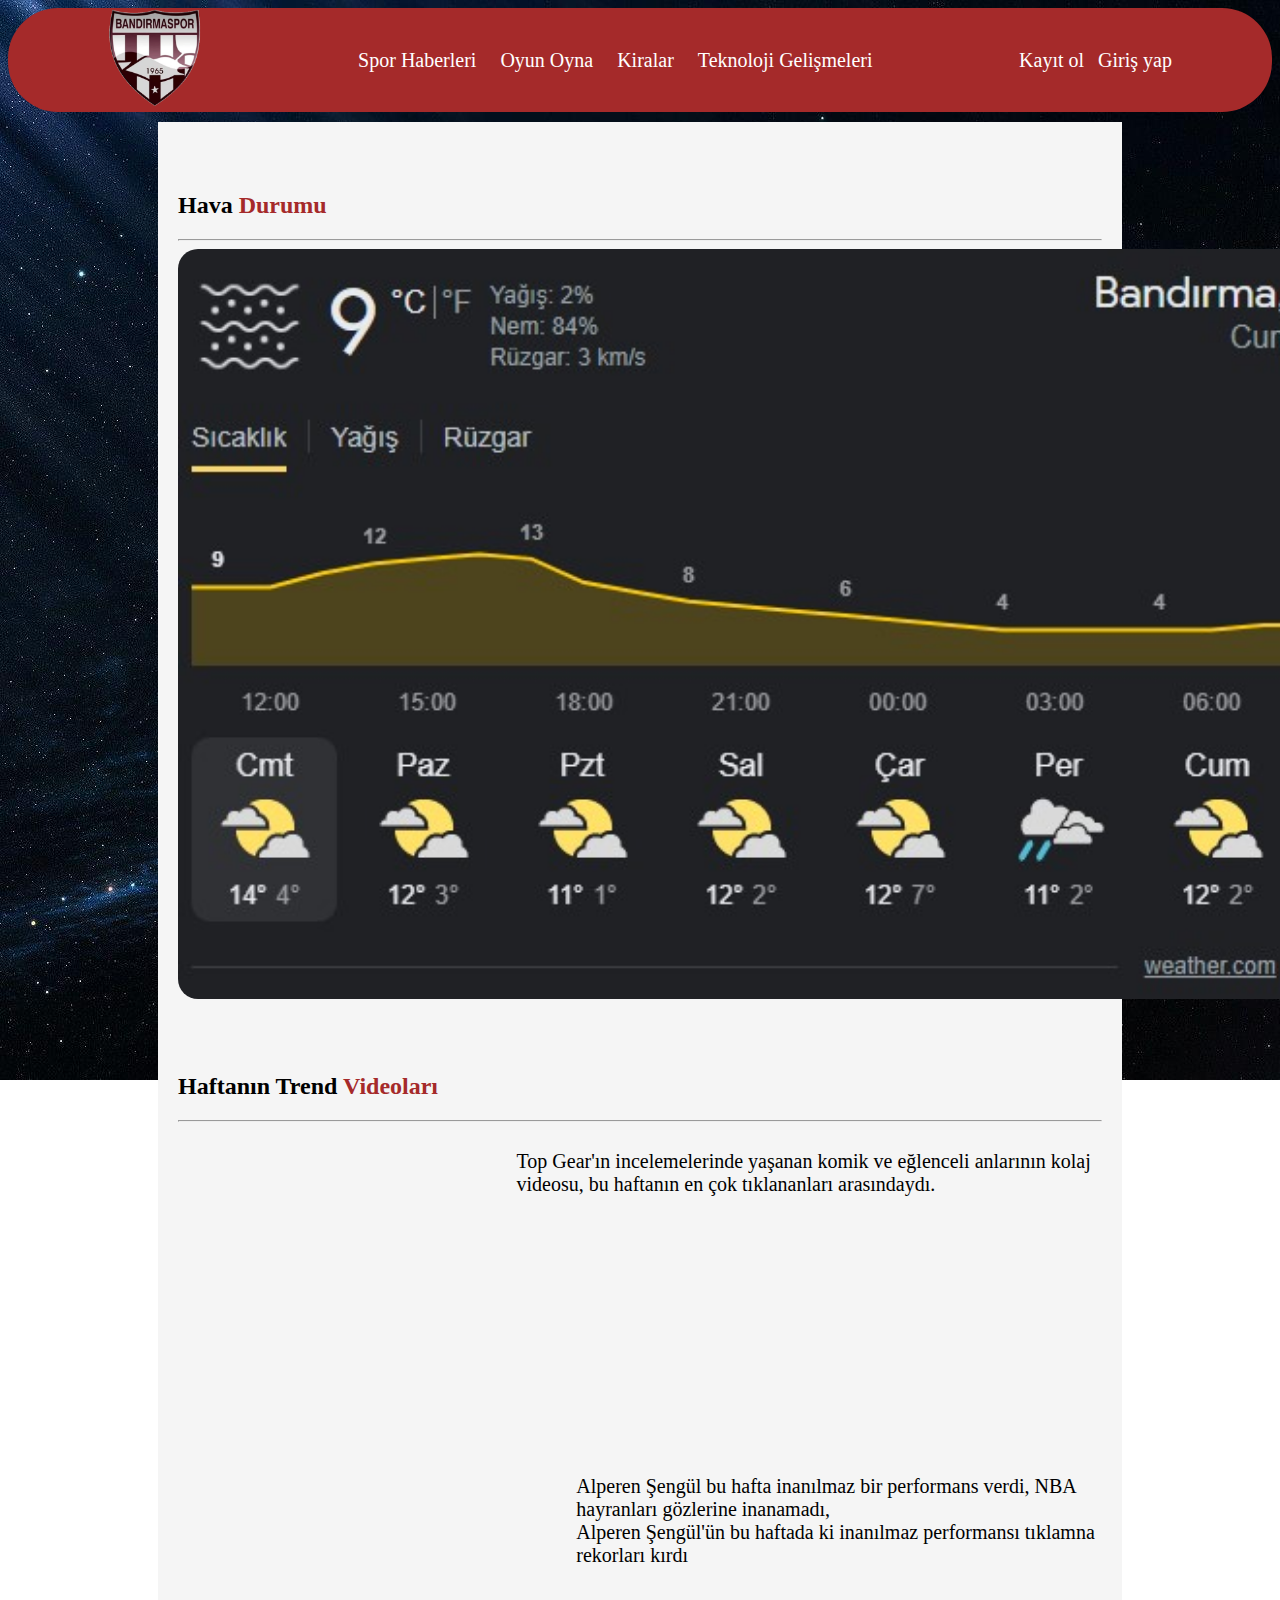
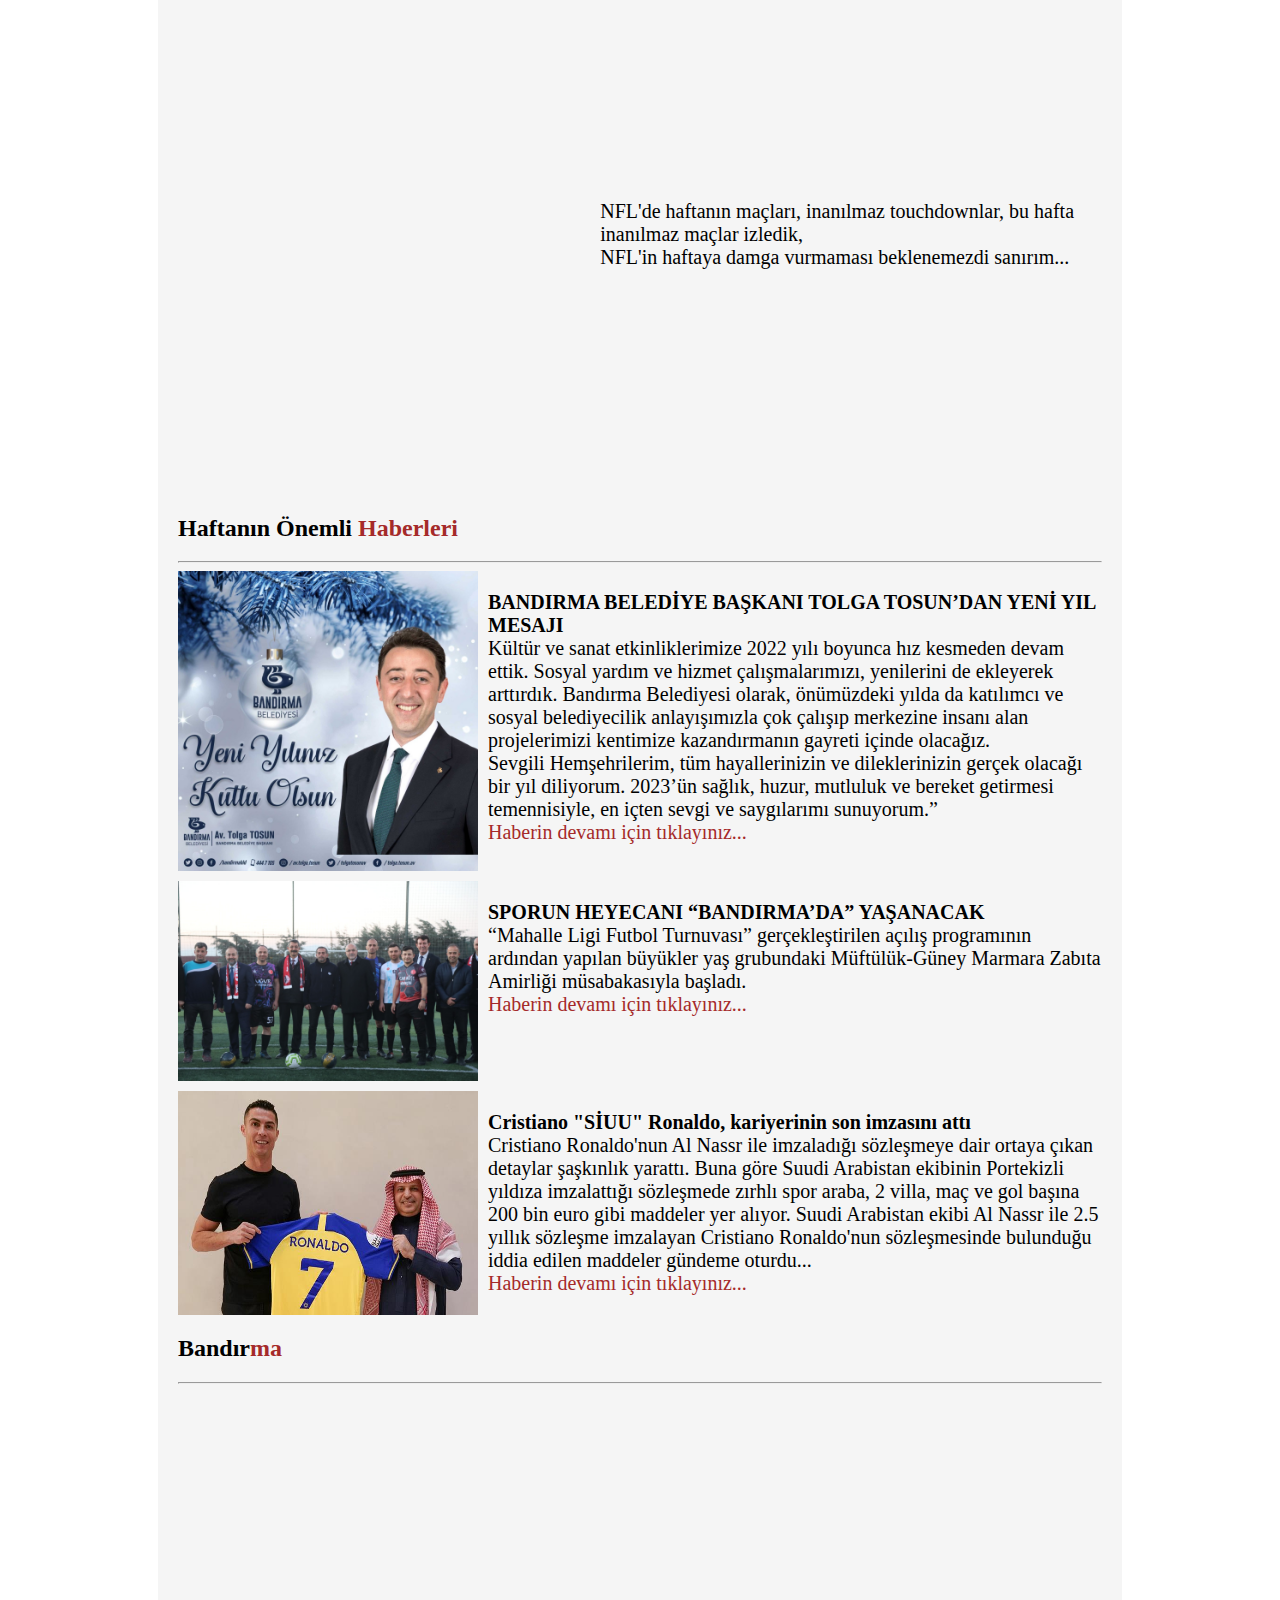
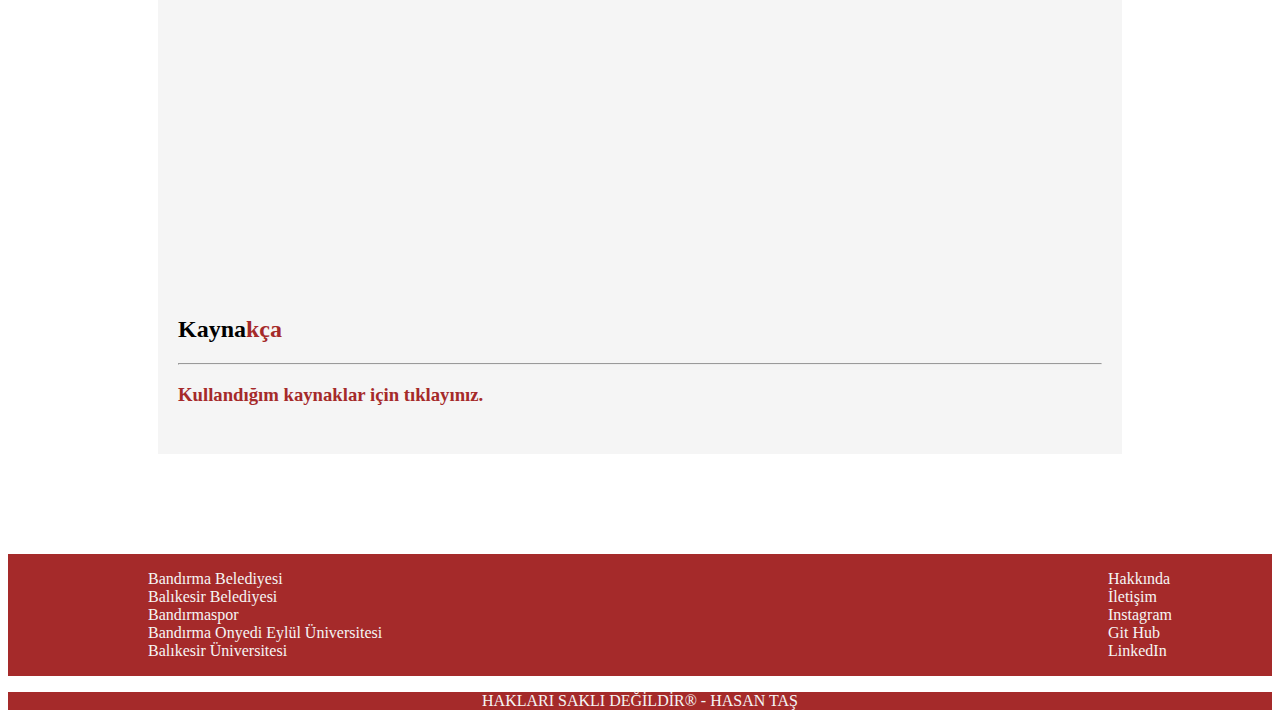
<file: Html/index.html>
<!DOCTYPE html>
<html lang="tr">
<head>
    <meta charset="UTF-8">
    <meta http-equiv="X-UA-Compatible" content="IE=edge">
    <meta name="viewport" content="width=device-width, initial-scale=1.0">
    <title>Ana Sayfa</title>
    <link rel="stylesheet" href="../Css/stil.css">
</head>
<body>
    <div class="ust_kisim">
        <div class="ust_sol">
            <a href="../Html/index.html">
                <img src="../Resimler/logo.png" alt="#">
            </a>
        </div>
        
        <div class="ust_orta">
        <a href="spor.html">Spor Haberleri</a>
        <a href="xox.html">Oyun Oyna</a>
        <a href="kirafiyat.html">Kiralar</a>
        <a href="teknoloji.html">Teknoloji Gelişmeleri</a>
        </div>
        
        <div class="ust_sag">
        <a href="kayit.html">Kayıt ol</a>
        <a href="giris.html">Giriş yap</a>
        </div>  
    </div>

    <div class="ana_sayfa">
        
        <div class="hava_durumu">
            <h2>Hava<span> Durumu</span></h2> <hr>
            <a href="https://weather.com">
             <img src="../Resimler/havadurumu.jpg" alt="Hava Durumu">
            </a> 
        </div>

        <div class="video">
            <h2>Haftanın Trend<span> Videoları</span></h2> <hr>
            <div class="kutu">
                <iframe width="560" height="315" src="https://www.youtube.com/embed/6yjNQ_9NL90" title="YouTube video player" frameborder="0" allow="accelerometer; autoplay; clipboard-write; encrypted-media; gyroscope; picture-in-picture" allowfullscreen></iframe>
                <p>
                    Top Gear'ın incelemelerinde yaşanan komik ve eğlenceli anlarının kolaj videosu,
                    bu haftanın en çok tıklananları arasındaydı.
                </p> 
            </div>

            <div class="kutu">
                <iframe width="560" height="315" src="https://www.youtube.com/embed/0dLWphH8w10" title="YouTube video player" frameborder="0" allow="accelerometer; autoplay; clipboard-write; encrypted-media; gyroscope; picture-in-picture" allowfullscreen></iframe>
                <p>
                    Alperen Şengül bu hafta inanılmaz bir performans verdi, 
                    NBA hayranları gözlerine inanamadı, <br>
                    Alperen Şengül'ün bu haftada ki inanılmaz performansı tıklamna rekorları kırdı
                </p>
            </div>

            <div class="kutu">
                <iframe width="560" height="315" src="https://www.youtube.com/embed/hIrAsMmlQzg" title="YouTube video player" frameborder="0" allow="accelerometer; autoplay; clipboard-write; encrypted-media; gyroscope; picture-in-picture" allowfullscreen></iframe>
                <p>
                    NFL'de haftanın maçları, 
                    inanılmaz touchdownlar, 
                    bu hafta inanılmaz maçlar izledik, <br>
                    NFL'in haftaya damga vurmaması beklenemezdi sanırım...
                </p>
            </div>
            
        </div>

        <div class="gundem">
            <h2>Haftanın Önemli<span> Haberleri</span></h2> <hr>
            <div class="kutu">
                <img src="../Resimler/tolgatosun.jpg" alt="Başkan">
                <p>
                    <b>BANDIRMA BELEDİYE BAŞKANI TOLGA TOSUN’DAN YENİ YIL MESAJI</b> <br/>
                    Kültür ve sanat etkinliklerimize 2022 yılı boyunca hız kesmeden devam ettik. 
                    Sosyal yardım ve hizmet çalışmalarımızı, yenilerini de ekleyerek arttırdık. 
                    Bandırma Belediyesi olarak, önümüzdeki yılda da katılımcı ve sosyal belediyecilik anlayışımızla çok çalışıp merkezine insanı alan projelerimizi kentimize kazandırmanın gayreti içinde olacağız. <br/>
                    Sevgili Hemşehrilerim, tüm hayallerinizin ve dileklerinizin gerçek olacağı bir yıl diliyorum. 2023’ün sağlık, huzur, mutluluk ve bereket getirmesi temennisiyle, en içten sevgi ve saygılarımı sunuyorum.” <br>
                    <a href="https://www.bandirma.bel.tr/haber/bandirma-belediye-baskani-tolga-tosundan-yeni-yil-mesaji">Haberin devamı için tıklayınız...</a>
                </p>
            </div>

            <div class="kutu">
                <img src="../Resimler/sporhaberi.jpg" alt="Başkan">
                <p>
                    <b>SPORUN HEYECANI “BANDIRMA’DA” YAŞANACAK</b> <br/>
                    “Mahalle Ligi Futbol Turnuvası” gerçekleştirilen açılış programının ardından yapılan büyükler yaş grubundaki Müftülük-Güney Marmara Zabıta Amirliği müsabakasıyla başladı. <br/>
                    <a href="https://www.bandirma.bel.tr/haber/sporun-heyecani-bandirmada-yasanacak">Haberin devamı için tıklayınız...</a>
                </p>
            </div>

            <div class="kutu">
                <img src="../Resimler/ronaldo.jpg" alt="ronaldo">
                <p>
                    <b>Cristiano<abbr title="SSSİİİİİİİİİİİİUUUUUUUUUUUUUUUUUUUUUUUUUUUUUUUUUUĞĞĞĞĞĞ"> "SİUU" </abbr>Ronaldo, kariyerinin son imzasını attı</b> <br>
                    Cristiano Ronaldo'nun Al Nassr ile imzaladığı sözleşmeye dair ortaya çıkan detaylar şaşkınlık yarattı. 
                    Buna göre Suudi Arabistan ekibinin Portekizli yıldıza imzalattığı sözleşmede zırhlı spor araba, 2 villa, maç ve gol başına 200 bin euro gibi maddeler yer alıyor.
                    Suudi Arabistan ekibi Al Nassr ile 2.5 yıllık sözleşme imzalayan Cristiano Ronaldo'nun sözleşmesinde bulunduğu iddia edilen maddeler gündeme oturdu... <br>
                    <a href="https://www.sondakika.com/spor/haber-cristiano-ronaldo-nun-al-nassr-ile-15530337/">Haberin devamı için tıklayınız...</a>
                </p>
            </div>
        </div>

        <div class="bandirma">
            <h2>Bandır<span>ma</span></h2> <hr>
            <iframe src="https://www.google.com/maps/embed?pb=!1m18!1m12!1m3!1d48658.48397171987!2d27.966231899999997!3d40.33890194999999!2m3!1f0!2f0!3f0!3m2!1i1024!2i768!4f13.1!3m3!1m2!1s0x14b5d377a8bfb0f1%3A0xbd33d2bd7058850e!2zQmFuZMSxcm1hLCBCYWzEsWtlc2ly!5e0!3m2!1str!2str!4v1672488319625!5m2!1str!2str" width="100%" height="500" style="border:0;" allowfullscreen="" loading="lazy" referrerpolicy="no-referrer-when-downgrade"></iframe>

        </div>

        <div class="kaynak">
            <h2>Kayna<span>kça</span></h2> <hr>
            <p>
                <h3><a href="kaynakca.html">Kullandığım kaynaklar için tıklayınız.</a></h3> 
            </p>
        </div>
        
    </div>

    <div class="alt_kisim">
        <div class="alt_sol">
            <ul>
                <li><a href="https://www.bandirma.bel.tr">Bandırma Belediyesi</a></li>
                <li><a href="https://www.balikesir.bel.tr">Balıkesir Belediyesi</a></li>
                <li><a href="https://bandirmaspor.com.tr">Bandırmaspor</a></li>
                <li><a href="https://www.bandirma.edu.tr">Bandırma Onyedi Eylül Üniversitesi</a></li>
                <li><a href="https://www.balikesir.edu.tr">Balıkesir Üniversitesi</a></li>
            </ul>
        </div>

        <div class="alt_sag">
            <ul>
                <li><a href="hakkinda.html">Hakkında</a></li>
                <li><a href="iletisim.html">İletişim</a></li>
                <li><a href="https://www.instagram.com/hasannntasss/?hl=tr">Instagram</a></li>
                <li><a href="https://github.com/HasanT52">Git Hub</a></li>
                <li><a href="https://www.linkedin.com/in/hasan-taş-712b51216/">LinkedIn</a></li>
            </ul>
        </div>
    </div>

    <div class="enalt_kisim">
        <p>HAKLARI SAKLI DEĞİLDİR®  -  HASAN TAŞ</p>
    </div>
    
</body>
</html>
</file>
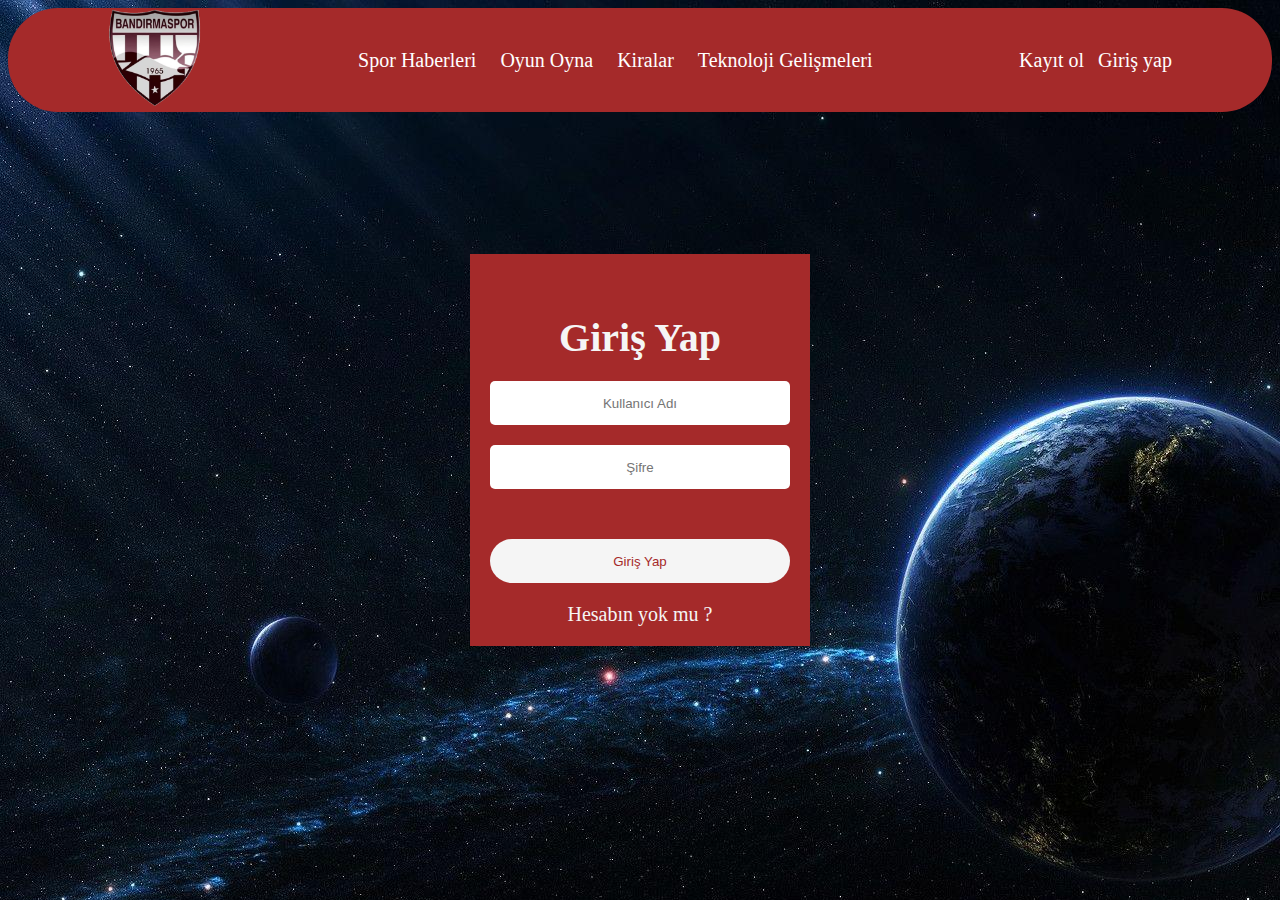
<file: Html/giris.html>
<!DOCTYPE html>
<html lang="tr">
<head>
    <meta charset="UTF-8">
    <meta http-equiv="X-UA-Compatible" content="IE=edge">
    <meta name="viewport" content="width=device-width, initial-scale=1.0">
    <title>Giriş Yap</title>
    <link rel="stylesheet" href="../Css/stil.css">
</head>
<body>
    <div class="ust_kisim">
        <div class="ust_sol">
            <a href="../Html/index.html">
                <img src="../Resimler/logo.png" alt="#">
            </a>
        </div>
        
        <div class="ust_orta">
        <a href="spor.html">Spor Haberleri</a>
        <a href="xox.html">Oyun Oyna</a>
        <a href="kirafiyat.html">Kiralar</a>
        <a href="teknoloji.html">Teknoloji Gelişmeleri</a>
        </div>
        
        <div class="ust_sag">
        <a href="kayit.html">Kayıt ol</a>
        <a href="giris.html">Giriş yap</a>
        </div>  
    </div>

    <div class="kayit_ekran">
        <form action="index.html">
            <h1>Giriş Yap</h1>
            <input type="text" placeholder="Kullanıcı Adı" class="txt">
            <input type="password" placeholder="Şifre" class="txt">
            <input type="submit" value="Giriş Yap" class="girisyapbtn">
            <a href="kayit.html">Hesabın yok mu ?</a>
        </form>
    </div>
</body>
</html>
</file>
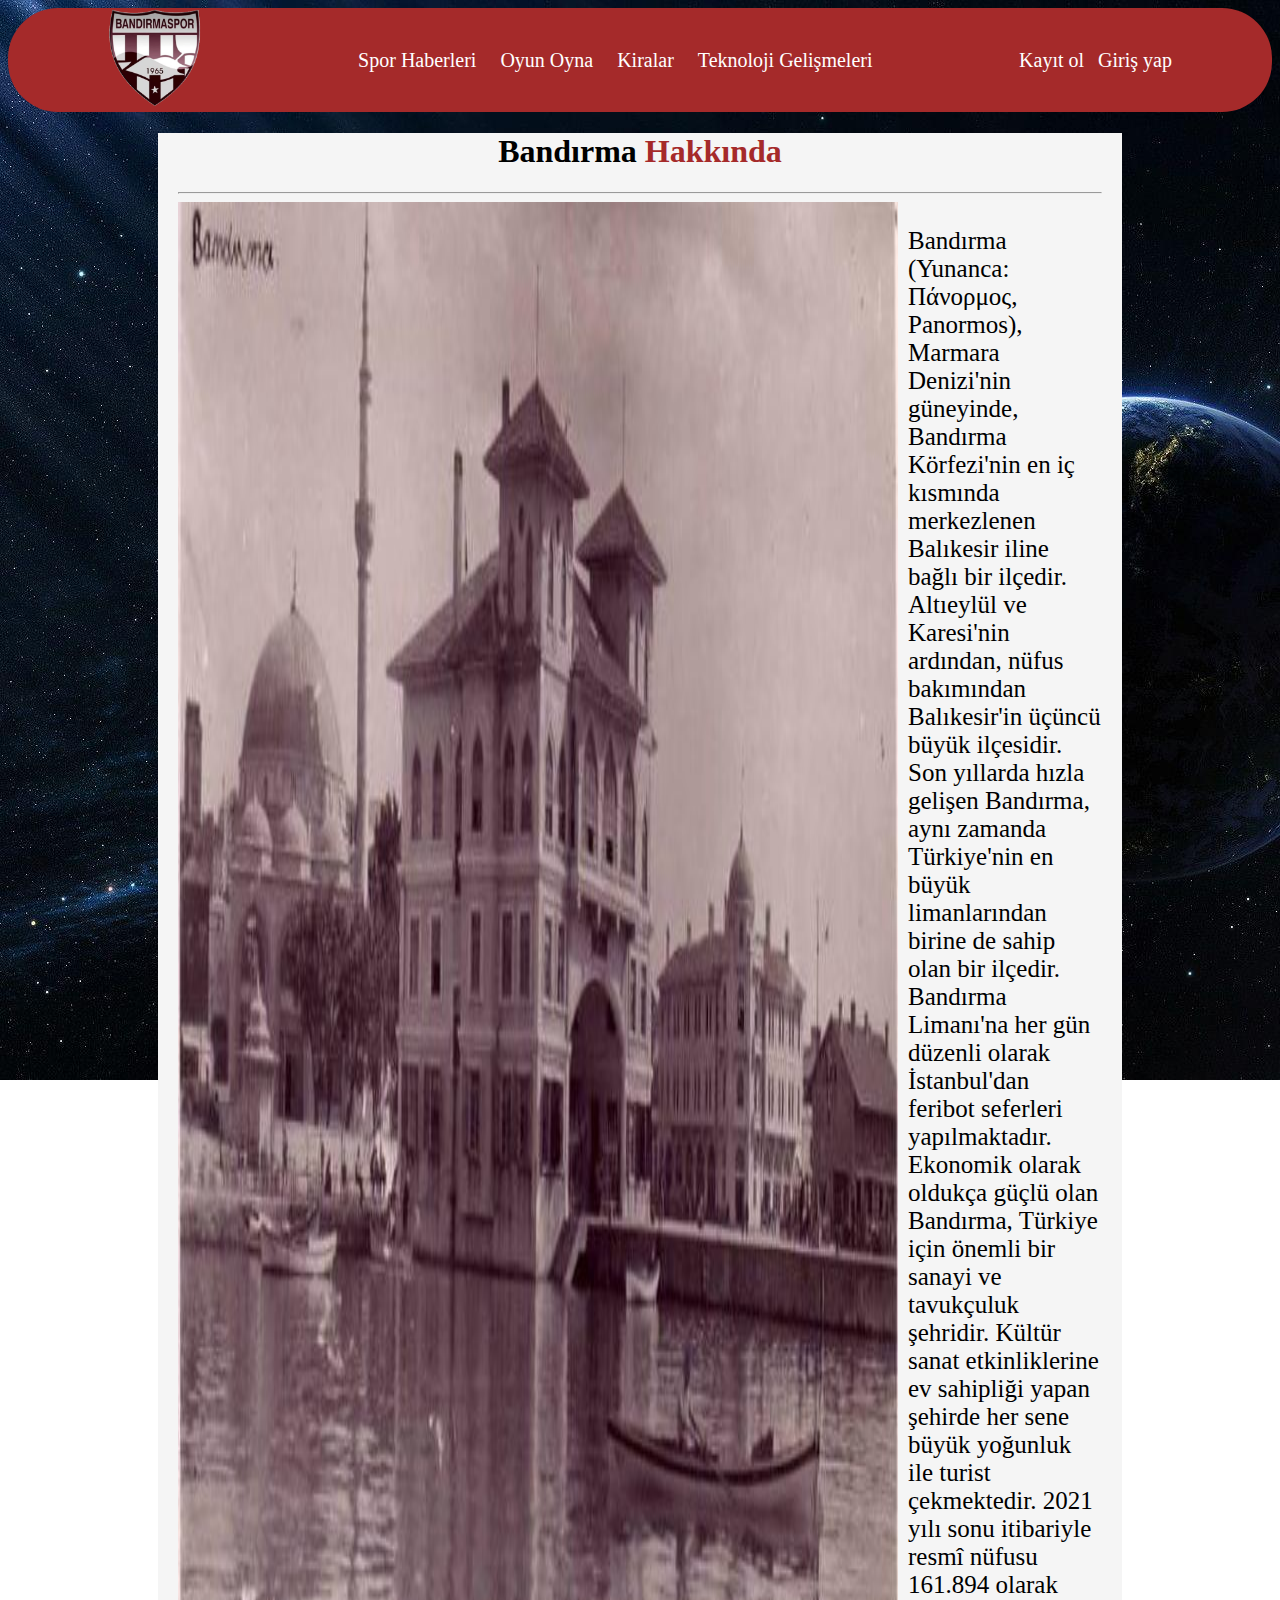
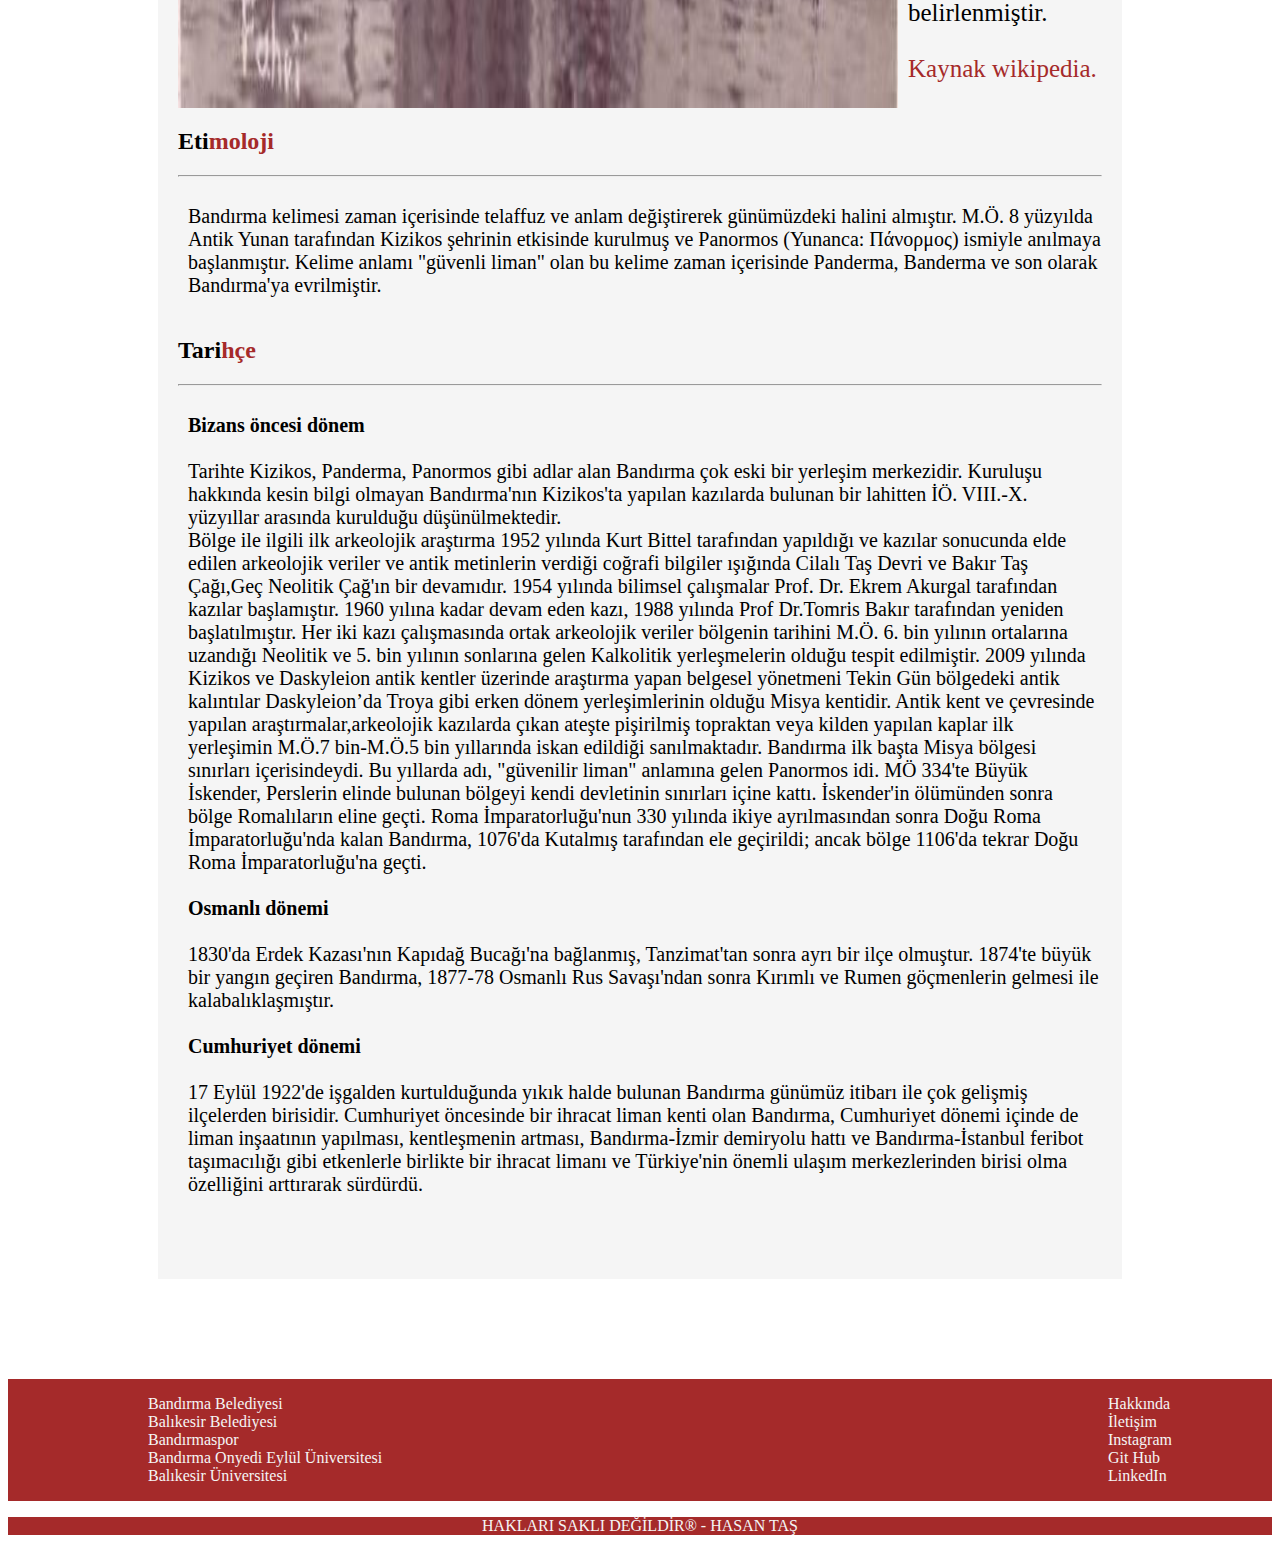
<file: Html/hakkinda.html>
<!DOCTYPE html>
<html lang="tr">
<head>
    <meta charset="UTF-8">
    <meta http-equiv="X-UA-Compatible" content="IE=edge">
    <meta name="viewport" content="width=device-width, initial-scale=1.0">
    <title>Bandırma Hakkında</title>
    <link rel="stylesheet" href="../Css/stil.css">
</head>
<body>
    <div class="ust_kisim">
        <div class="ust_sol">
            <a href="../Html/index.html">
                <img src="../Resimler/logo.png" alt="#">
            </a>
        </div>
        
        <div class="ust_orta">
        <a href="spor.html">Spor Haberleri</a>
        <a href="xox.html">Oyun Oyna</a>
        <a href="kirafiyat.html">Kiralar</a>
        <a href="teknoloji.html">Teknoloji Gelişmeleri</a>
        </div>
        
        <div class="ust_sag">
        <a href="kayit.html">Kayıt ol</a>
        <a href="giris.html">Giriş yap</a>
        </div>  
    </div>

    <div class="ana_sayfa">
        <h1>Bandırma <span>Hakkında</span></h1> <hr>
        <div class="kutu">
            <img src="../Resimler/bandırma.jpg" alt="bandirma">
            <p class="hakkinda">
                Bandırma (Yunanca: Πάνορμος, Panormos), Marmara Denizi'nin güneyinde, 
                Bandırma Körfezi'nin en iç kısmında merkezlenen Balıkesir iline bağlı bir ilçedir. 
                Altıeylül ve Karesi'nin ardından, nüfus bakımından Balıkesir'in üçüncü büyük ilçesidir. 
                Son yıllarda hızla gelişen Bandırma, aynı zamanda Türkiye'nin en büyük limanlarından birine de sahip olan bir ilçedir. 
                Bandırma Limanı'na her gün düzenli olarak İstanbul'dan feribot seferleri yapılmaktadır. 
                Ekonomik olarak oldukça güçlü olan Bandırma, Türkiye için önemli bir sanayi ve tavukçuluk şehridir. 
                Kültür sanat etkinliklerine ev sahipliği yapan şehirde her sene büyük yoğunluk ile turist çekmektedir. 
                2021 yılı sonu itibariyle resmî nüfusu 161.894 olarak belirlenmiştir. <br> 
                <br>
                <a href="https://tr.wikipedia.org/wiki/Bandırma">Kaynak wikipedia.</a>
            </p>
        </div>

        <h2>Eti<span>moloji</span></h2> <hr>
        <div class="kutu">
            <p>
                Bandırma kelimesi zaman içerisinde telaffuz ve anlam değiştirerek günümüzdeki halini almıştır. 
                M.Ö. 8 yüzyılda Antik Yunan tarafından Kizikos şehrinin etkisinde kurulmuş ve Panormos (Yunanca: Πάνορμος) ismiyle anılmaya başlanmıştır. 
                Kelime anlamı "güvenli liman" olan bu kelime zaman içerisinde Panderma, Banderma ve son olarak Bandırma'ya evrilmiştir.
            </p>
        </div>

        <h2>Tari<span>hçe</span></h2> <hr>
        <div class="kutu">
            <p>
                <b>Bizans öncesi dönem</b><br>
                <br>
                Tarihte Kizikos, Panderma, Panormos gibi adlar alan Bandırma çok eski bir yerleşim merkezidir. 
                Kuruluşu hakkında kesin bilgi olmayan Bandırma'nın Kizikos'ta yapılan kazılarda bulunan bir lahitten İÖ. VIII.-X. yüzyıllar arasında kurulduğu düşünülmektedir. <br>
                Bölge ile ilgili ilk arkeolojik araştırma 1952 yılında Kurt Bittel tarafından yapıldığı ve kazılar sonucunda elde edilen arkeolojik veriler ve antik metinlerin verdiği coğrafi bilgiler ışığında Cilalı Taş Devri ve Bakır Taş Çağı,Geç Neolitik Çağ'ın bir devamıdır.
                1954 yılında bilimsel çalışmalar Prof. Dr. Ekrem Akurgal tarafından kazılar başlamıştır.
                1960 yılına kadar devam eden kazı, 1988 yılında Prof Dr.Tomris Bakır tarafından yeniden başlatılmıştır. 
                Her iki kazı çalışmasında ortak arkeolojik veriler bölgenin tarihini M.Ö. 6. bin yılının ortalarına uzandığı Neolitik ve 5. bin yılının sonlarına gelen Kalkolitik yerleşmelerin olduğu tespit edilmiştir. 
                2009 yılında Kizikos ve Daskyleion antik kentler üzerinde araştırma yapan belgesel yönetmeni Tekin Gün bölgedeki antik kalıntılar Daskyleion’da Troya gibi erken dönem yerleşimlerinin olduğu Misya kentidir. 
                Antik kent ve çevresinde yapılan araştırmalar,arkeolojik kazılarda çıkan ateşte pişirilmiş topraktan veya kilden yapılan kaplar ilk yerleşimin M.Ö.7 bin-M.Ö.5 bin yıllarında iskan edildiği sanılmaktadır. 
                Bandırma ilk başta Misya bölgesi sınırları içerisindeydi. Bu yıllarda adı, "güvenilir liman" anlamına gelen Panormos idi. 
                MÖ 334'te Büyük İskender, Perslerin elinde bulunan bölgeyi kendi devletinin sınırları içine kattı. 
                İskender'in ölümünden sonra bölge Romalıların eline geçti. Roma İmparatorluğu'nun 330 yılında ikiye ayrılmasından sonra Doğu Roma İmparatorluğu'nda kalan Bandırma, 1076'da Kutalmış tarafından ele geçirildi; 
                ancak bölge 1106'da tekrar Doğu Roma İmparatorluğu'na geçti. <br>
                <br>
                <b>Osmanlı dönemi</b><br>
                <br>
                1830'da Erdek Kazası'nın Kapıdağ Bucağı'na bağlanmış, Tanzimat'tan sonra ayrı bir ilçe olmuştur. 1874'te büyük bir yangın geçiren Bandırma, 1877-78 Osmanlı Rus Savaşı'ndan sonra Kırımlı ve Rumen göçmenlerin gelmesi ile kalabalıklaşmıştır. <br>
                <br>
                <b>Cumhuriyet dönemi</b><br>
                <br>
                17 Eylül 1922'de işgalden kurtulduğunda yıkık halde bulunan Bandırma günümüz itibarı ile çok gelişmiş ilçelerden birisidir. 
                Cumhuriyet öncesinde bir ihracat liman kenti olan Bandırma, Cumhuriyet dönemi içinde de liman inşaatının yapılması, kentleşmenin artması,
                Bandırma-İzmir demiryolu hattı ve Bandırma-İstanbul feribot taşımacılığı gibi etkenlerle birlikte bir ihracat limanı ve Türkiye'nin önemli ulaşım merkezlerinden birisi olma özelliğini arttırarak sürdürdü. <br>
                <br>
            </p>
        </div>
    </div>

    <div class="alt_kisim">
        <div class="alt_sol">
            <ul>
                <li><a href="https://www.bandirma.bel.tr">Bandırma Belediyesi</a></li>
                <li><a href="https://www.balikesir.bel.tr">Balıkesir Belediyesi</a></li>
                <li><a href="https://bandirmaspor.com.tr">Bandırmaspor</a></li>
                <li><a href="https://www.bandirma.edu.tr">Bandırma Onyedi Eylül Üniversitesi</a></li>
                <li><a href="https://www.balikesir.edu.tr">Balıkesir Üniversitesi</a></li>
            </ul>
        </div>

        <div class="alt_sag">
            <ul>
                <li><a href="hakkinda.html">Hakkında</a></li>
                <li><a href="iletisim.html">İletişim</a></li>
                <li><a href="https://www.instagram.com/hasannntasss/?hl=tr">Instagram</a></li>
                <li><a href="https://github.com/HasanT52">Git Hub</a></li>
                <li><a href="https://www.linkedin.com/in/hasan-taş-712b51216/">LinkedIn</a></li>
            </ul>
        </div>
    </div>

    <div class="enalt_kisim">
        <p>HAKLARI SAKLI DEĞİLDİR®  -  HASAN TAŞ</p>
    </div>

    
</body>
</html>
</file>
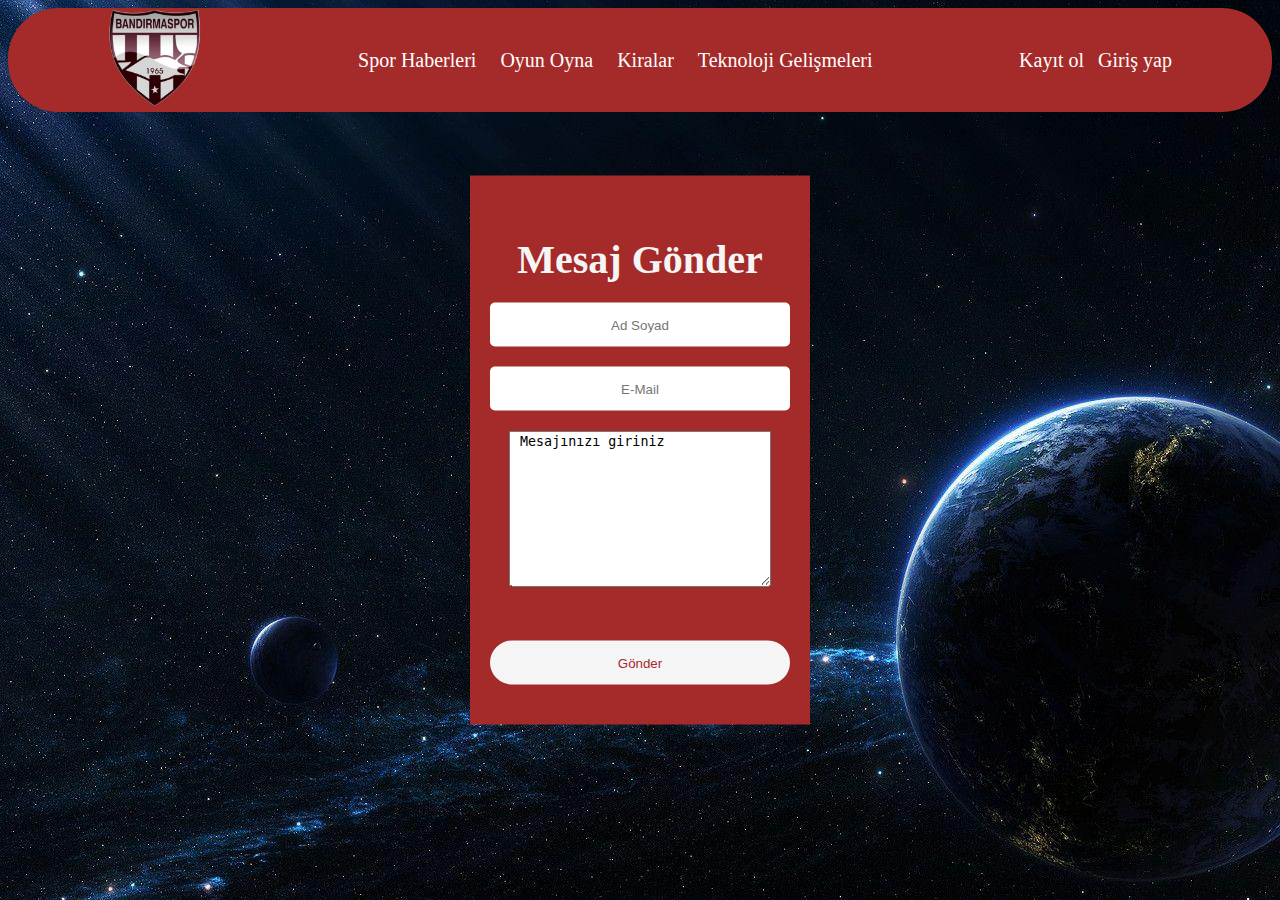
<file: Html/iletisim.html>
<!DOCTYPE html>
<html lang="tr">
<head>
    <meta charset="UTF-8">
    <meta http-equiv="X-UA-Compatible" content="IE=edge">
    <meta name="viewport" content="width=device-width, initial-scale=1.0">
    <title>İletişim</title>
    <link rel="stylesheet" href="../Css/stil.css">
</head>
<body>
    <div class="ust_kisim">
        <div class="ust_sol">
            <a href="../Html/index.html">
                <img src="../Resimler/logo.png" alt="#">
            </a>
        </div>
        
        <div class="ust_orta">
        <a href="spor.html">Spor Haberleri</a>
        <a href="xox.html">Oyun Oyna</a>
        <a href="kirafiyat.html">Kiralar</a>
        <a href="teknoloji.html">Teknoloji Gelişmeleri</a>
        </div>
        
        <div class="ust_sag">
        <a href="kayit.html">Kayıt ol</a>
        <a href="giris.html">Giriş yap</a>
        </div>  
    </div>

    <div class="kayit_ekran">
        <form action="iletisim.html">
            <h1>Mesaj Gönder</h1>
            <input type="text" placeholder="Ad Soyad" class="txt">
            <input type="mail" placeholder="E-Mail" class="txt">
            <textarea name="metin_kutusu_1" rows="10" cols="30" wrap="soft"> Mesajınızı giriniz </textarea>
            <input type="submit" value="Gönder" class="girisyapbtn">
        </form>
    </div>
</body>
</html>
</file>
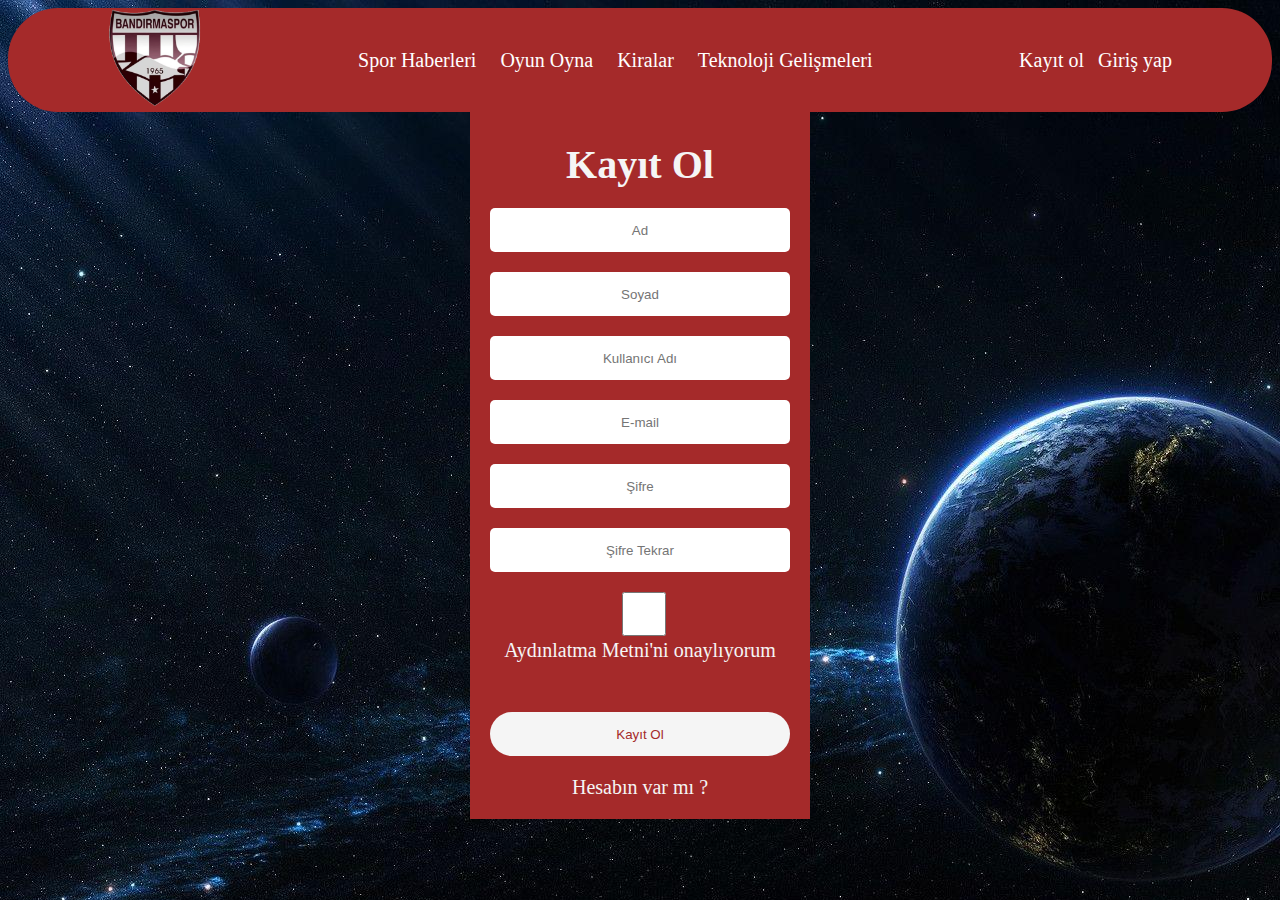
<file: Html/kayit.html>
<!DOCTYPE html>
<html lang="tr">
<head>
    <meta charset="UTF-8">
    <meta http-equiv="X-UA-Compatible" content="IE=edge">
    <meta name="viewport" content="width=device-width, initial-scale=1.0">
    <title>Kayıt Ol</title>
    <link rel="stylesheet" href="../Css/stil.css">
</head>
<body>
    <div class="ust_kisim">
        <div class="ust_sol">
            <a href="../Html/index.html">
                <img src="../Resimler/logo.png" alt="#">
            </a>
        </div>
        
        <div class="ust_orta">
        <a href="spor.html">Spor Haberleri</a>
        <a href="xox.html">Oyun Oyna</a>
        <a href="kirafiyat.html">Kiralar</a>
        <a href="teknoloji.html">Teknoloji Gelişmeleri</a>
        </div>
        
        <div class="ust_sag">
        <a href="kayit.html">Kayıt ol</a>
        <a href="giris.html">Giriş yap</a>
        </div>  
    </div>

    <div class="kayit_ekran">
        <form action="giris.html">
            <h1>Kayıt Ol</h1>
            <input type="text" placeholder="Ad" class="txt">
            <input type="text" placeholder="Soyad" class="txt">
            <input type="text" placeholder="Kullanıcı Adı" class="txt">
            <input type="email" placeholder="E-mail" class="txt">
            <input type="password" placeholder="Şifre" class="txt">
            <input type="password" placeholder="Şifre Tekrar" class="txt">

            <input type="checkbox" class="buton">
            <label><a href="https://www.kvkk.gov.tr/Icerik/2033/Aydinlatma-Yukumlulugu-" class="txt">Aydınlatma Metni'ni onaylıyorum</a></label>
            
            <input type="submit" value="Kayıt Ol" class="girisyapbtn">

            <a href="giris.html">Hesabın var mı ?</a>
        </form>
    </div>
    

</body>
</html>
</file>
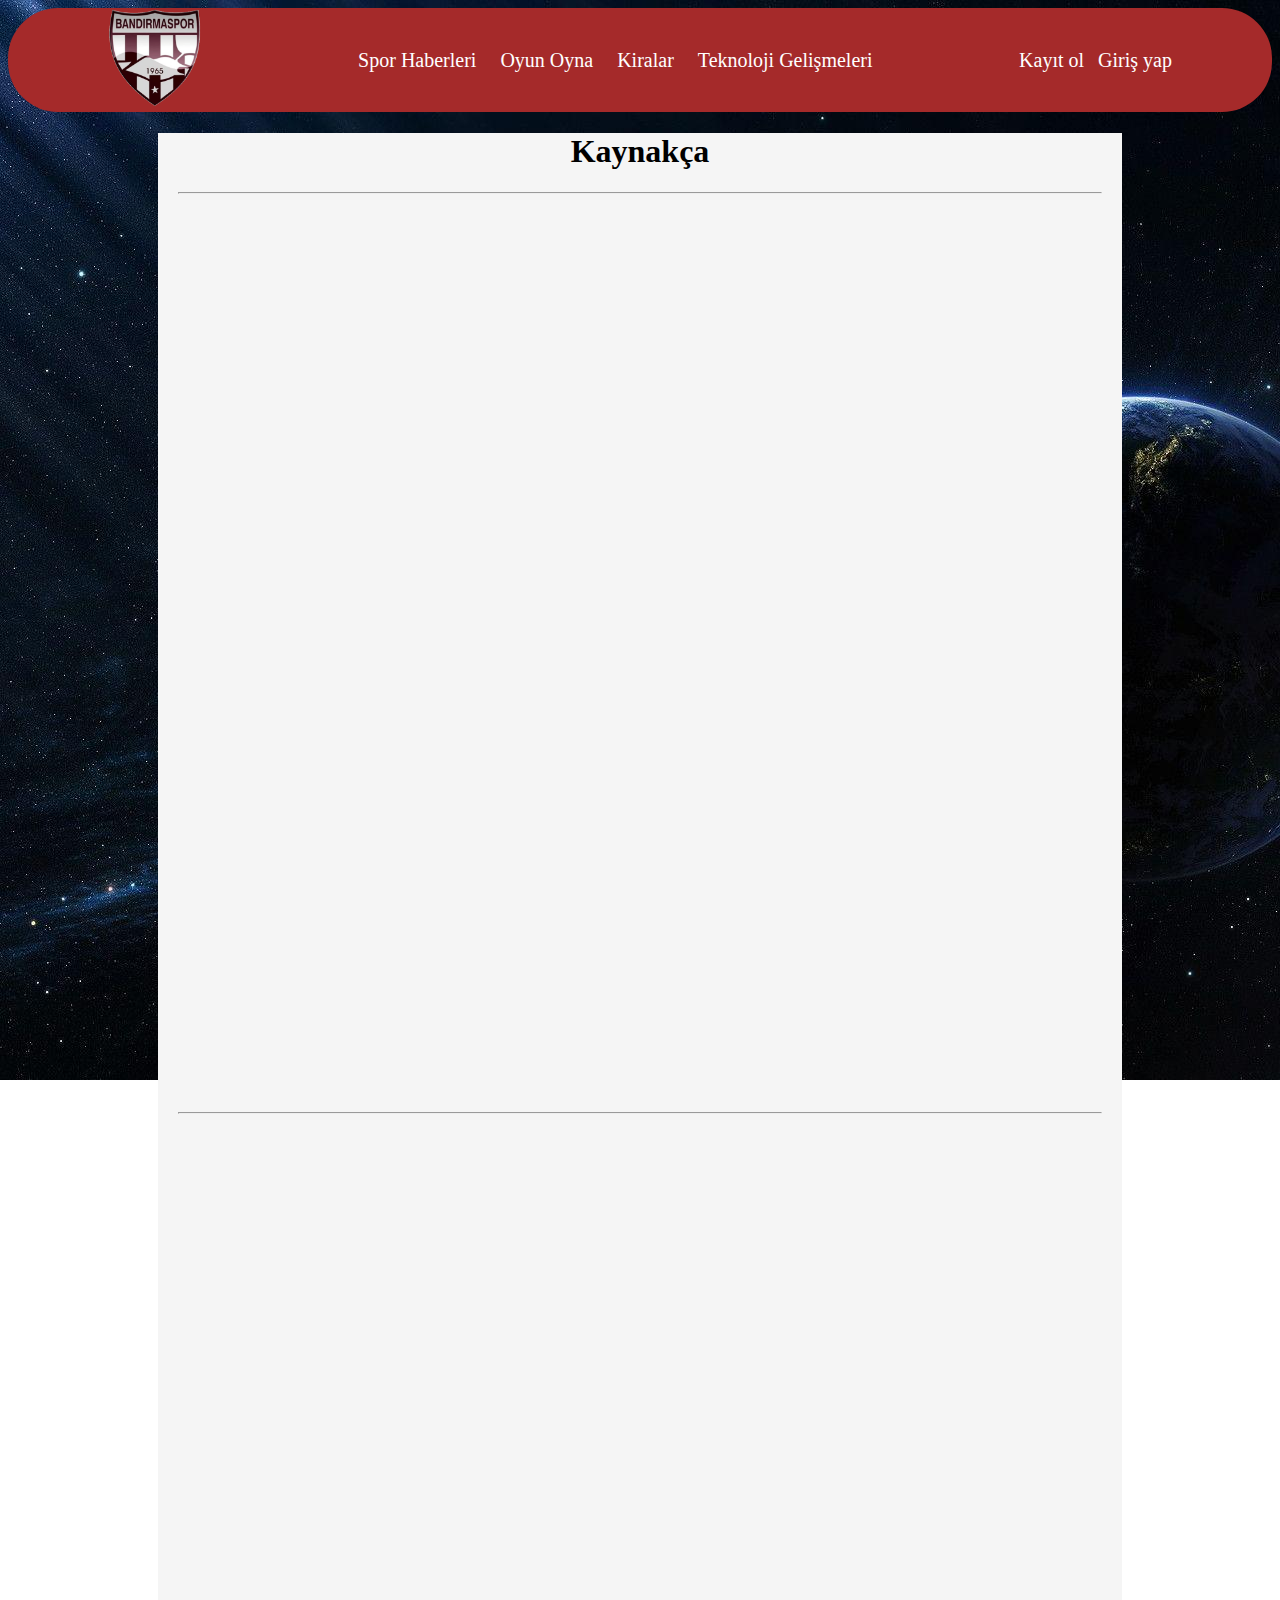
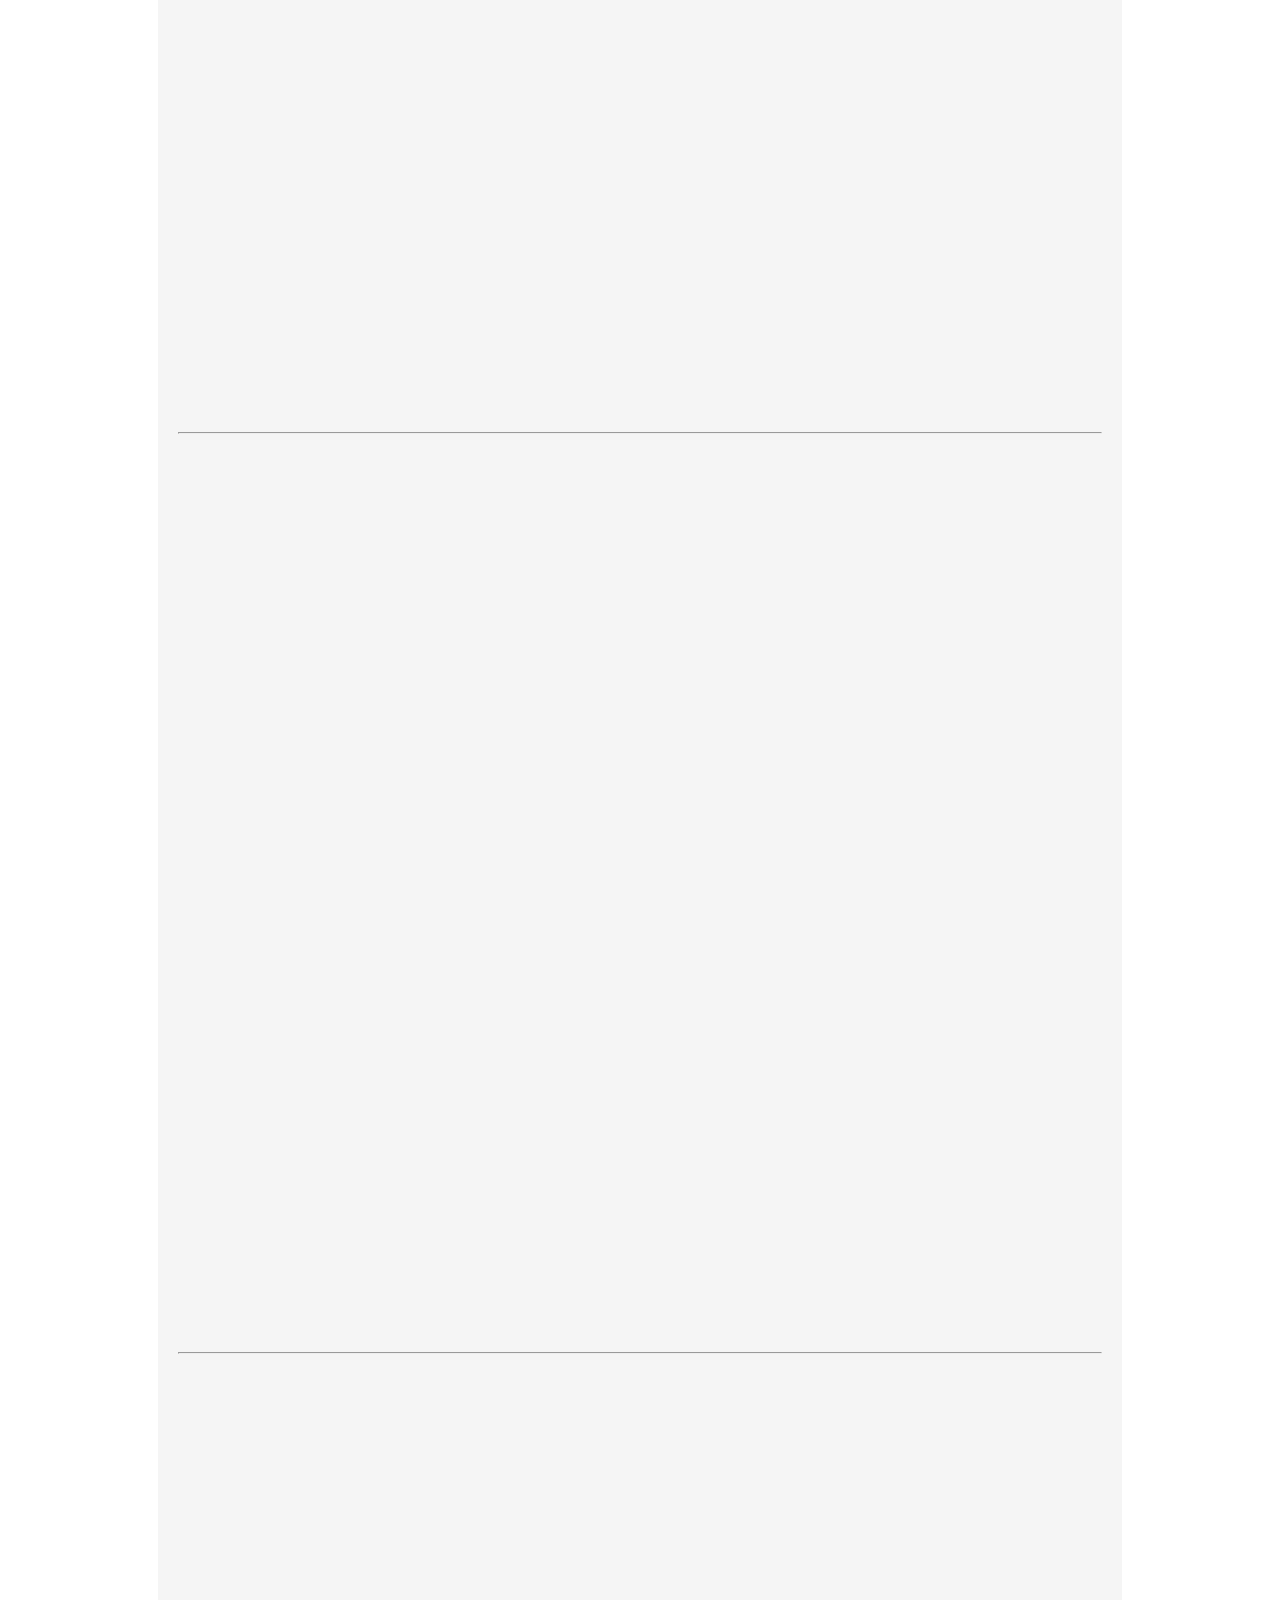
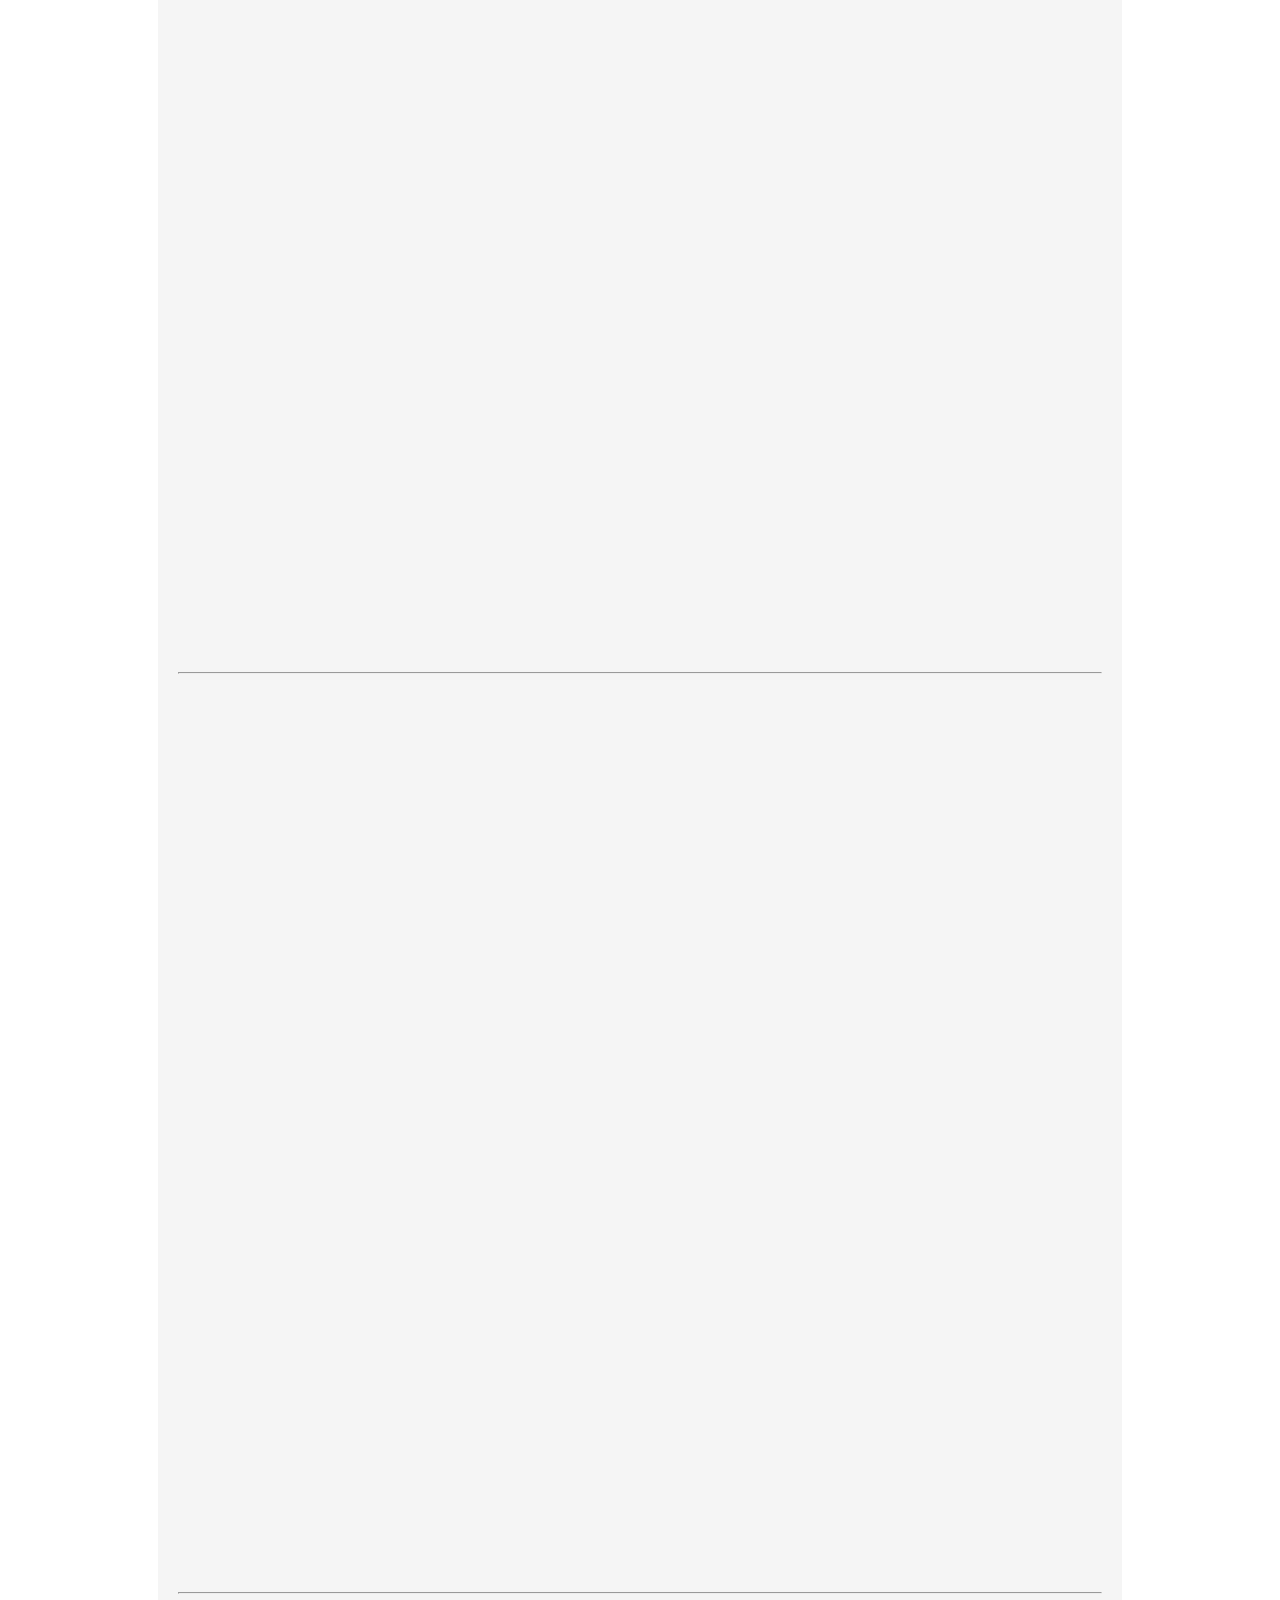
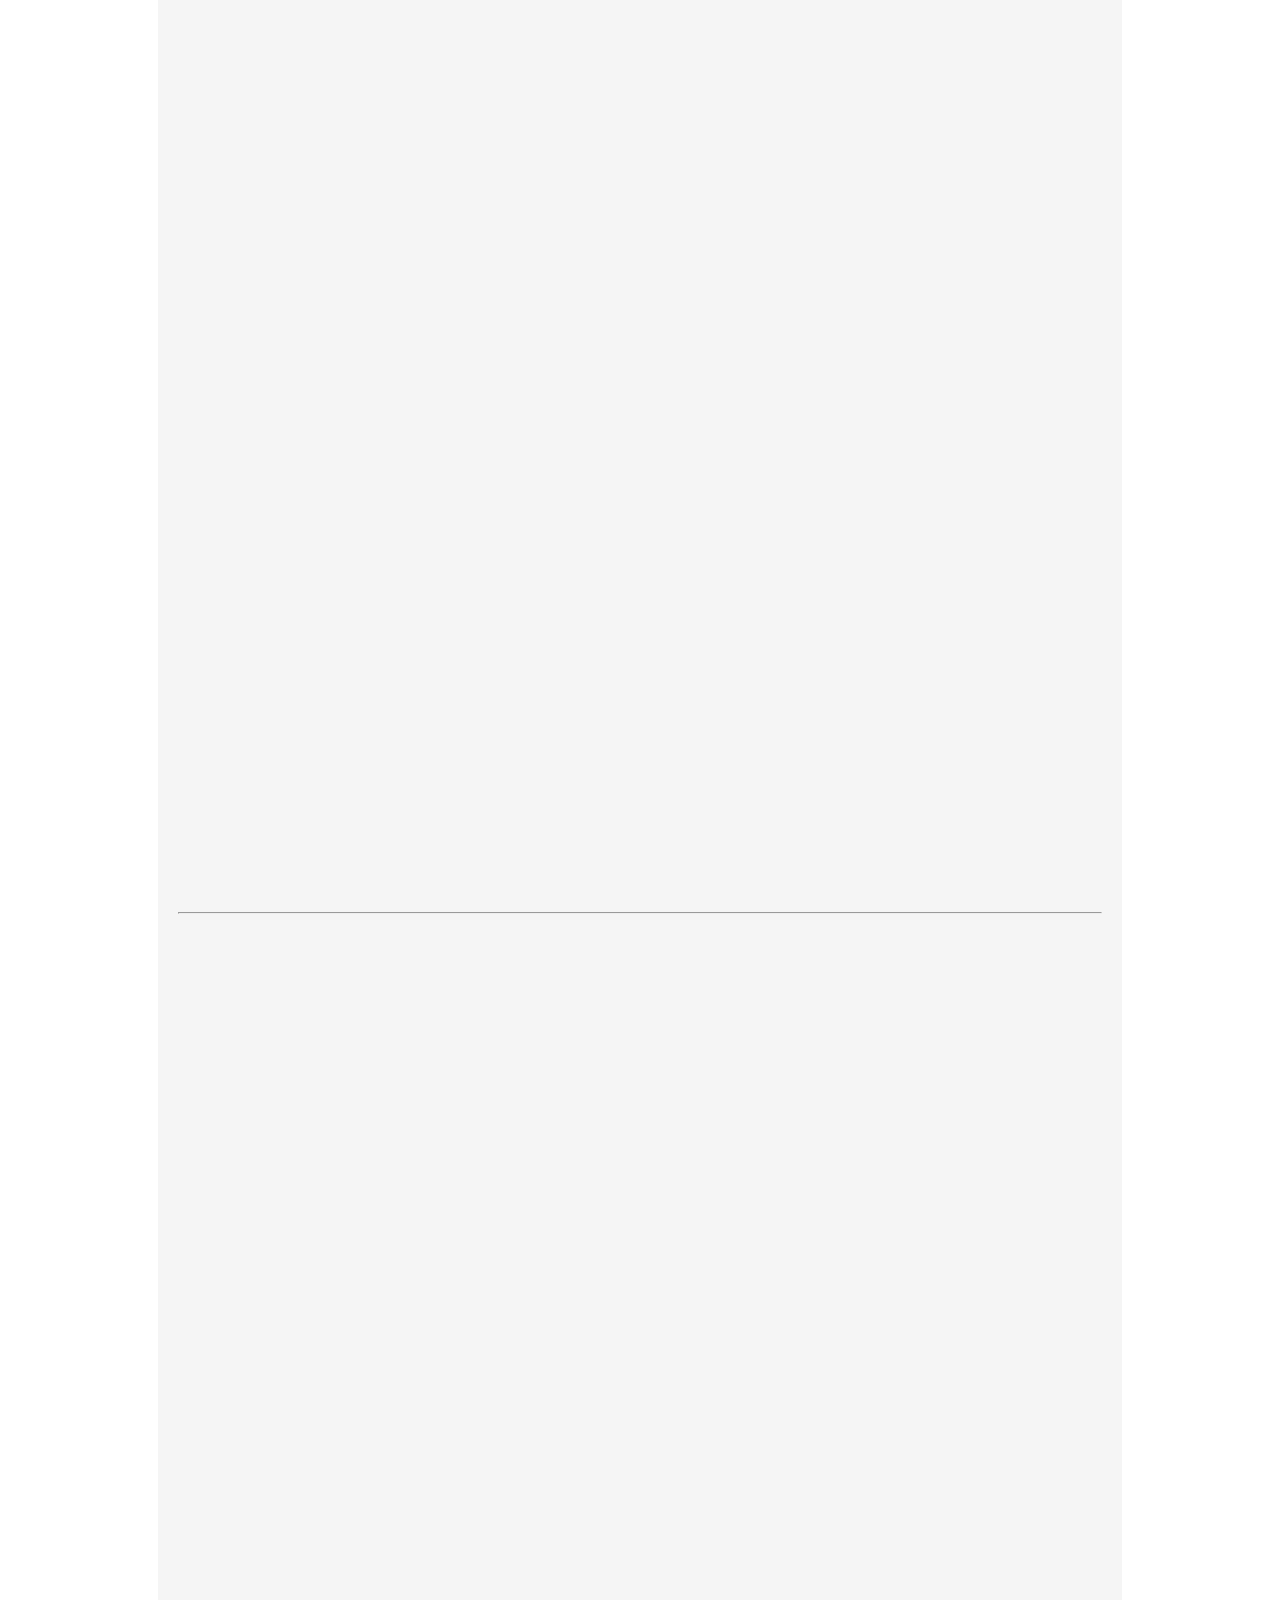
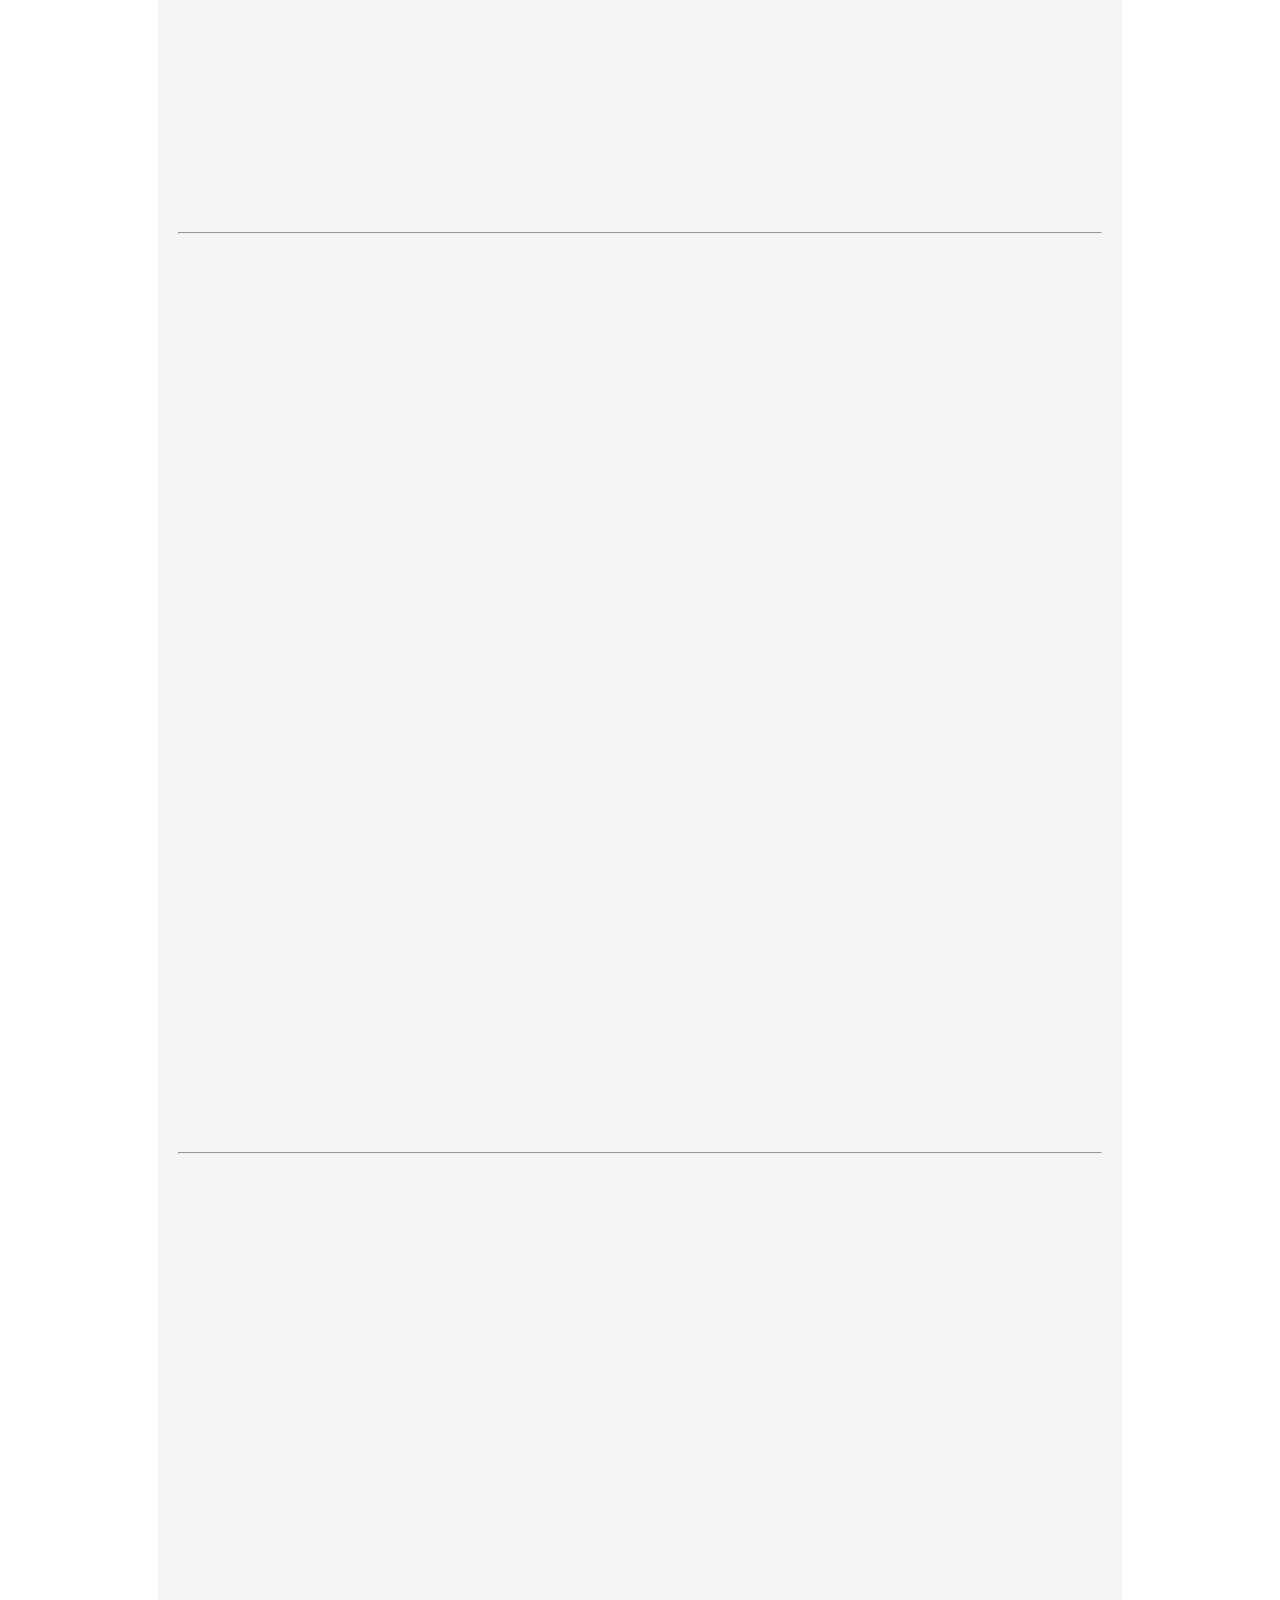
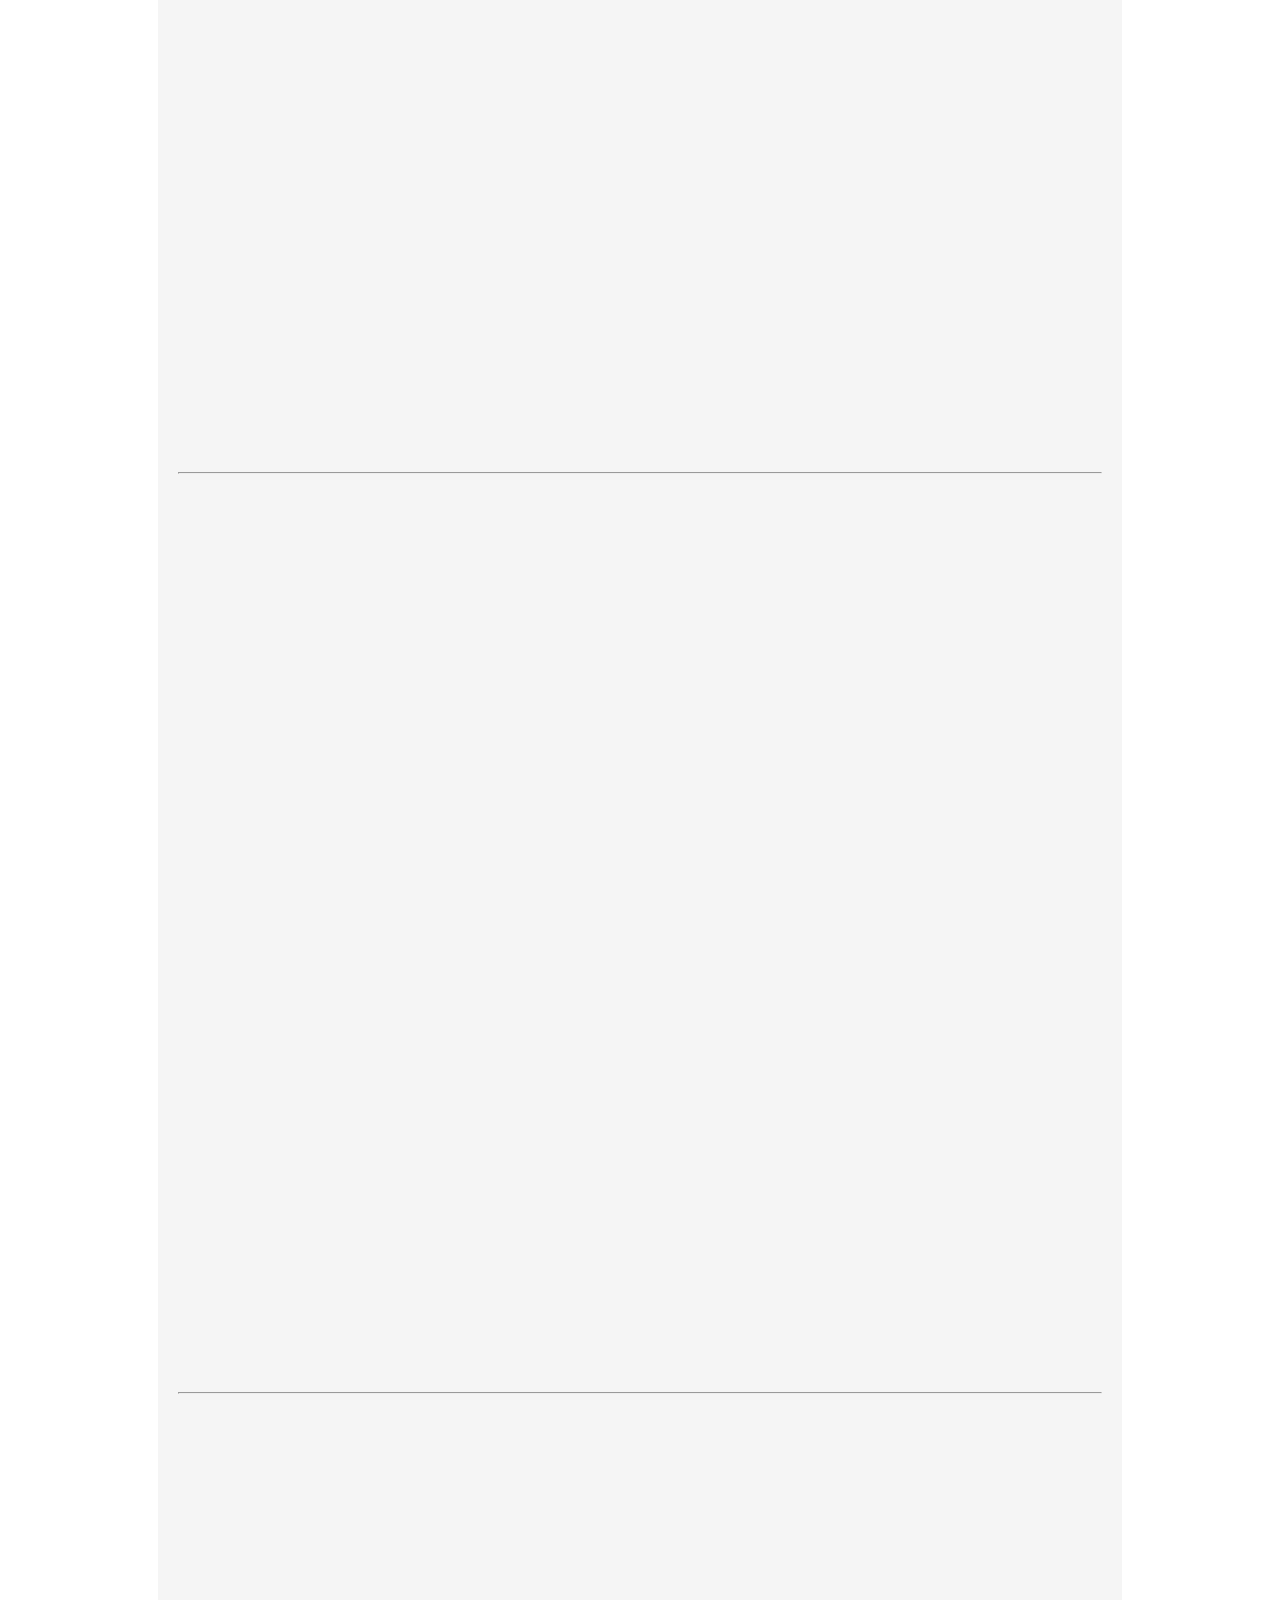
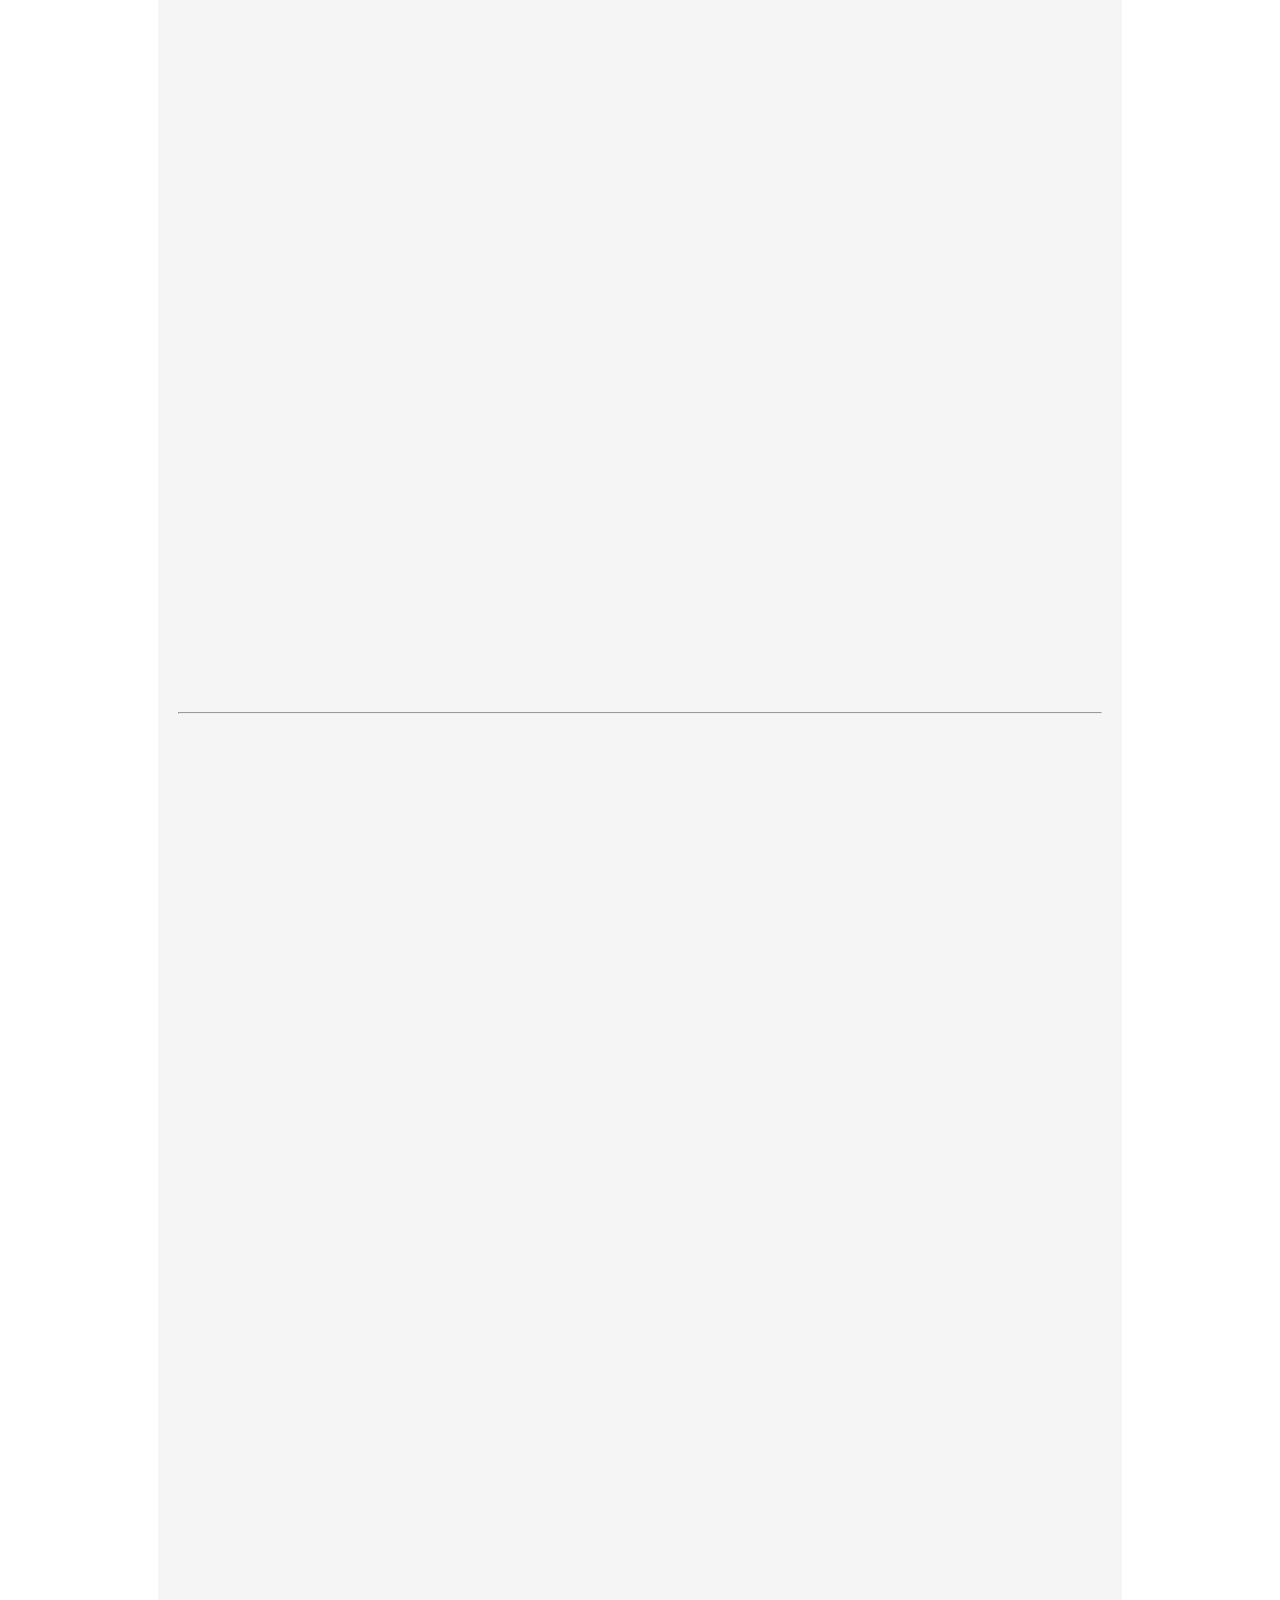
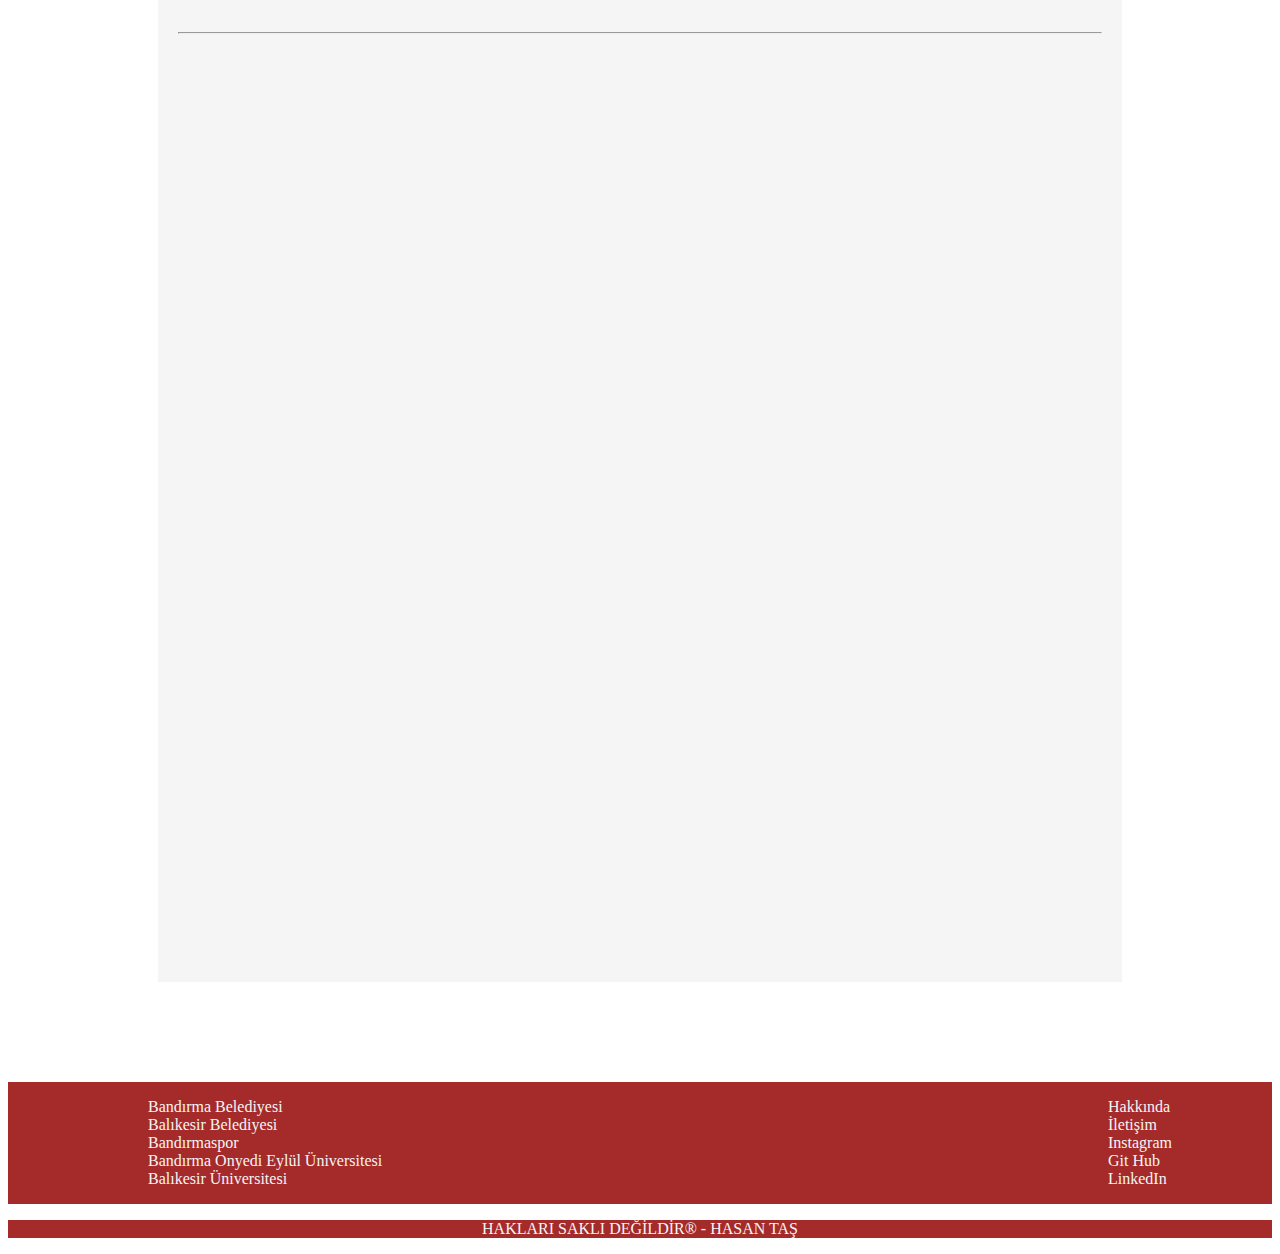
<file: Html/kaynakca.html>
<!DOCTYPE html>
<html lang="tr">
<head>
    <meta charset="UTF-8">
    <meta http-equiv="X-UA-Compatible" content="IE=edge">
    <meta name="viewport" content="width=device-width, initial-scale=1.0">
    <title>Kullandığım kaynaklar</title>
    <link rel="stylesheet" href="../Css/stil.css">
</head>
<body>
    <div class="ust_kisim">
        <div class="ust_sol">
            <a href="../Html/index.html">
                <img src="../Resimler/logo.png" alt="#">
            </a>
        </div>
        
        <div class="ust_orta">
        <a href="spor.html">Spor Haberleri</a>
        <a href="xox.html">Oyun Oyna</a>
        <a href="kirafiyat.html">Kiralar</a>
        <a href="teknoloji.html">Teknoloji Gelişmeleri</a>
        </div>
        
        <div class="ust_sag">
        <a href="kayit.html">Kayıt ol</a>
        <a href="giris.html">Giriş yap</a>
        </div>  
    </div>

    <div class="ana_sayfa">
        <h1>Kaynakça</h1> <hr>
        <div class="sayfa_kaynak">
            <div class="kutu">
                <iframe width="100%" height="900" src="https://www.youtube.com/embed/3zbtWSpsFV4" title="YouTube video player" frameborder="0" allow="accelerometer; autoplay; clipboard-write; encrypted-media; gyroscope; picture-in-picture" allowfullscreen></iframe>     
            </div>
            <hr>
            <div class="kutu">
                <iframe width="100%" height="900" src="https://www.youtube.com/embed/CGG64-uL54U" title="YouTube video player" frameborder="0" allow="accelerometer; autoplay; clipboard-write; encrypted-media; gyroscope; picture-in-picture" allowfullscreen></iframe>
            </div>
            <hr>
            <div class="kutu">
                <iframe width="100%" height="900" src="https://www.youtube.com/embed/b3nykADoMGA" title="YouTube video player" frameborder="0" allow="accelerometer; autoplay; clipboard-write; encrypted-media; gyroscope; picture-in-picture" allowfullscreen></iframe>
            </div>
            <hr>
            <div class="kutu">
                <iframe width="100%" height="900" src="https://www.youtube.com/embed/HzjqlF82vj4" title="YouTube video player" frameborder="0" allow="accelerometer; autoplay; clipboard-write; encrypted-media; gyroscope; picture-in-picture" allowfullscreen></iframe>
            </div>
            <hr>
            <div class="kutu">
                <iframe width="100%" height="900" src="https://www.youtube.com/embed/lQcpPBECqUc" title="YouTube video player" frameborder="0" allow="accelerometer; autoplay; clipboard-write; encrypted-media; gyroscope; picture-in-picture" allowfullscreen></iframe>
            </div>
            <hr>
            <div class="kutu">
                <iframe width="100%" height="900" src="https://www.youtube.com/embed/ZOCKekdPLt4" title="YouTube video player" frameborder="0" allow="accelerometer; autoplay; clipboard-write; encrypted-media; gyroscope; picture-in-picture" allowfullscreen></iframe>
            </div>
            <hr>
            <div class="kutu">
                <iframe width="100%" height="900" src="https://www.youtube.com/embed/XXqJP1PnCIc" title="YouTube video player" frameborder="0" allow="accelerometer; autoplay; clipboard-write; encrypted-media; gyroscope; picture-in-picture" allowfullscreen></iframe>
            </div>
            <hr><div class="kutu">
                <iframe width="100%" height="900" src="https://www.youtube.com/embed/Y-GkMjUZsmM" title="YouTube video player" frameborder="0" allow="accelerometer; autoplay; clipboard-write; encrypted-media; gyroscope; picture-in-picture" allowfullscreen></iframe>
            </div>
            <hr>
            <div class="kutu">
                <iframe width="100%" height="900" src="https://www.tercihyazilim.com/Page/css-display-ozellikleri#:~:text=CSS%20Display%20(Görüntüleme)%20Özelliği,-CSS%27te%20ve&text=CSS%27te%20display%20özelliği%20ile,değerleri%20olsa%20dahi%20yok%20sayılacaktır." frameborder="0"></iframe>
            </div>
            <hr>
            <div class="kutu">
                <iframe width="100%" height="900" src="http://armbozkurt.pamukkale.edu.tr/proje01/htmldersleri/htmlders6.asp" frameborder="0"></iframe>
            </div>
            <hr>
            <div class="kutu">
                <iframe width="100%" height="900" src="https://www.bilisimkonulari.com/ogrenci-web-siteleri.html" frameborder="0"></iframe>
            </div>
            <hr>
            <div class="kutu">
                <iframe width="100%" height="900" src="https://www.r10.net/html-css-xml/656031-ltligt-kullaninca-nokta-cikiyor-nasil-kaldirabilirim.html" frameborder="0"></iframe>
            </div>
            <hr>
            <div class="kutu">
                <iframe width="100%" height="900" src="https://www.srdrylmz.com/tag/html-metin-kutusu/#:~:text=Elemanı&text=Kod%20Açıklama%20Formda%20kullanıcının%20veri,ile%20metin%20kutusunun%20genişliğini%20ayarlayabiliriz." frameborder="0"></iframe>
            </div>
        </div>
    </div> 
    
    <div class="alt_kisim">
        <div class="alt_sol">
            <ul>
                <li><a href="https://www.bandirma.bel.tr">Bandırma Belediyesi</a></li>
                <li><a href="https://www.balikesir.bel.tr">Balıkesir Belediyesi</a></li>
                <li><a href="https://bandirmaspor.com.tr">Bandırmaspor</a></li>
                <li><a href="https://www.bandirma.edu.tr">Bandırma Onyedi Eylül Üniversitesi</a></li>
                <li><a href="https://www.balikesir.edu.tr">Balıkesir Üniversitesi</a></li>
            </ul>
        </div>

        <div class="alt_sag">
            <ul>
                <li><a href="hakkinda.html">Hakkında</a></li>
                <li><a href="iletisim.html">İletişim</a></li>
                <li><a href="https://www.instagram.com/hasannntasss/?hl=tr">Instagram</a></li>
                <li><a href="https://github.com/HasanT52">Git Hub</a></li>
                <li><a href="https://www.linkedin.com/in/hasan-taş-712b51216/">LinkedIn</a></li>
            </ul>
        </div>
    </div>

    <div class="enalt_kisim">
        <p>HAKLARI SAKLI DEĞİLDİR®  -  HASAN TAŞ</p>
    </div>
</body>
</html>
</file>
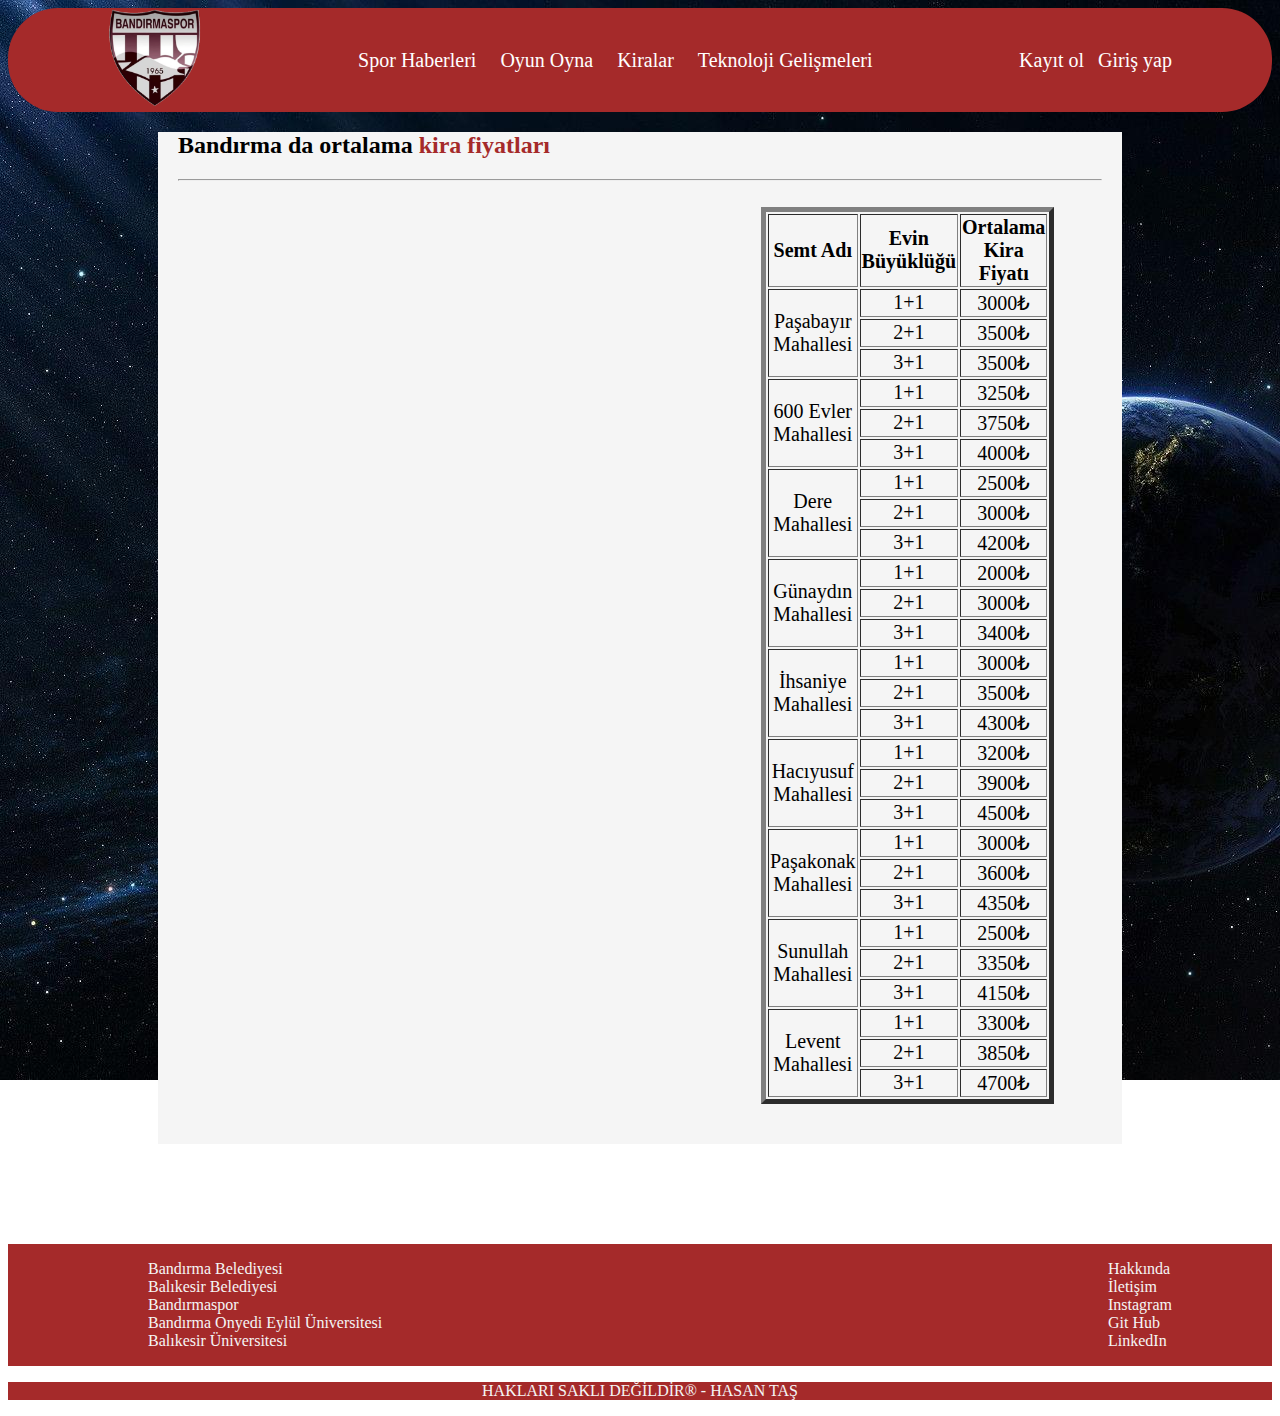
<file: Html/kirafiyat.html>
<!DOCTYPE html>
<html lang="tr">
<head>
    <meta charset="UTF-8">
    <meta http-equiv="X-UA-Compatible" content="IE=edge">
    <meta name="viewport" content="width=device-width, initial-scale=1.0">
    <title>Ortalama Kira Fiyatları</title>
    <link rel="stylesheet" href="../Css/stil.css">
</head>
<body>
    <div class="ust_kisim">
        <div class="ust_sol">
            <a href="../Html/index.html">
                <img src="../Resimler/logo.png" alt="#">
            </a>
        </div>
        
        <div class="ust_orta">
        <a href="spor.html">Spor Haberleri</a>
        <a href="xox.html">Oyun Oyna</a>
        <a href="kirafiyat.html">Kiralar</a>
        <a href="teknoloji.html">Teknoloji Gelişmeleri</a>
        </div>
        
        <div class="ust_sag">
        <a href="kayit.html">Kayıt ol</a>
        <a href="giris.html">Giriş yap</a>
        </div>  
    </div>

    <div class="ana_sayfa">
        <h2>Bandırma da ortalama <span>kira fiyatları</span></h2> <hr> <br>
        <div class="tablo_kutu">
            <div class="kutu">
                <table border="5" class="tablo">
                    <tr>
                        <th>Semt Adı</th>
                        <th>Evin Büyüklüğü</th>
                        <th>Ortalama Kira Fiyatı</th>
                    </tr>
                    <tr>
                        <td rowspan="3">Paşabayır Mahallesi</td>
                        <td>1+1</td>
                        <td>3000₺</td>
                    </tr>
                    <tr>
                        <td>2+1</td>
                        <td>3500₺</td>
                    </tr>
                    <tr>
                        <td>3+1</td>
                        <td>3500₺</td>
                    </tr>
    
                    <tr>
                        <td rowspan="3">600 Evler Mahallesi</td>
                        <td>1+1</td>
                        <td>3250₺</td>
                    </tr>
                    <tr>
                        <td>2+1</td>
                        <td>3750₺</td>
                    </tr>
                    <tr>
                        <td>3+1</td>
                        <td>4000₺</td>
                    </tr>
    
                    <tr>
                        <td rowspan="3">Dere Mahallesi</td>
                        <td>1+1</td>
                        <td>2500₺</td>
                    </tr>
                    <tr>
                        <td>2+1</td>
                        <td>3000₺</td>
                    </tr>
                    <tr>
                        <td>3+1</td>
                        <td>4200₺</td>
                    </tr>
    
                    <tr>
                        <td rowspan="3">Günaydın Mahallesi</td>
                        <td>1+1</td>
                        <td>2000₺</td>
                    </tr>
                    <tr>
                        <td>2+1</td>
                        <td>3000₺</td>
                    </tr>
                    <tr>
                        <td>3+1</td>
                        <td>3400₺</td>
                    </tr>
    
                    <tr>
                        <td rowspan="3">İhsaniye Mahallesi</td>
                        <td>1+1</td>
                        <td>3000₺</td>
                    </tr>
                    <tr>
                        <td>2+1</td>
                        <td>3500₺</td>
                    </tr>
                    <tr>
                        <td>3+1</td>
                        <td>4300₺</td>
                    </tr>
    
                    <tr>
                        <td rowspan="3">Hacıyusuf Mahallesi</td>
                        <td>1+1</td>
                        <td>3200₺</td>
                    </tr>
                    <tr>
                        <td>2+1</td>
                        <td>3900₺</td>
                    </tr>
                    <tr>
                        <td>3+1</td>
                        <td>4500₺</td>
                    </tr>
    
                    <tr>
                        <td rowspan="3">Paşakonak Mahallesi</td>
                        <td>1+1</td>
                        <td>3000₺</td>
                    </tr>
                    <tr>
                        <td>2+1</td>
                        <td>3600₺</td>
                    </tr>
                    <tr>
                        <td>3+1</td>
                        <td>4350₺</td>
                    </tr>   
                    
                    <tr>
                        <td rowspan="3">Sunullah Mahallesi</td>
                        <td>1+1</td>
                        <td>2500₺</td>
                    </tr>
                    <tr>
                        <td>2+1</td>
                        <td>3350₺</td>
                    </tr>
                    <tr>
                        <td>3+1</td>
                        <td>4150₺</td>
                    </tr>
    
                    <tr>
                        <td rowspan="3">Levent Mahallesi</td>
                        <td>1+1</td>
                        <td>3300₺</td>
                    </tr>
                    <tr>
                        <td>2+1</td>
                        <td>3850₺</td>
                    </tr>
                    <tr>
                        <td>3+1</td>
                        <td>4700₺</td>
                    </tr>
                </table>
            </div>
        </div>
        
    </div>

    <div class="alt_kisim">
        <div class="alt_sol">
            <ul>
                <li><a href="https://www.bandirma.bel.tr">Bandırma Belediyesi</a></li>
                <li><a href="https://www.balikesir.bel.tr">Balıkesir Belediyesi</a></li>
                <li><a href="https://bandirmaspor.com.tr">Bandırmaspor</a></li>
                <li><a href="https://www.bandirma.edu.tr">Bandırma Onyedi Eylül Üniversitesi</a></li>
                <li><a href="https://www.balikesir.edu.tr">Balıkesir Üniversitesi</a></li>
            </ul>
        </div>

        <div class="alt_sag">
            <ul>
                <li><a href="hakkinda.html">Hakkında</a></li>
                <li><a href="iletisim.html">İletişim</a></li>
                <li><a href="https://www.instagram.com/hasannntasss/?hl=tr">Instagram</a></li>
                <li><a href="https://github.com/HasanT52">Git Hub</a></li>
                <li><a href="https://www.linkedin.com/in/hasan-taş-712b51216/">LinkedIn</a></li>
            </ul>
        </div>
    </div>

    <div class="enalt_kisim">
        <p>HAKLARI SAKLI DEĞİLDİR®  -  HASAN TAŞ</p>
    </div>
</body>
</html>
</file>
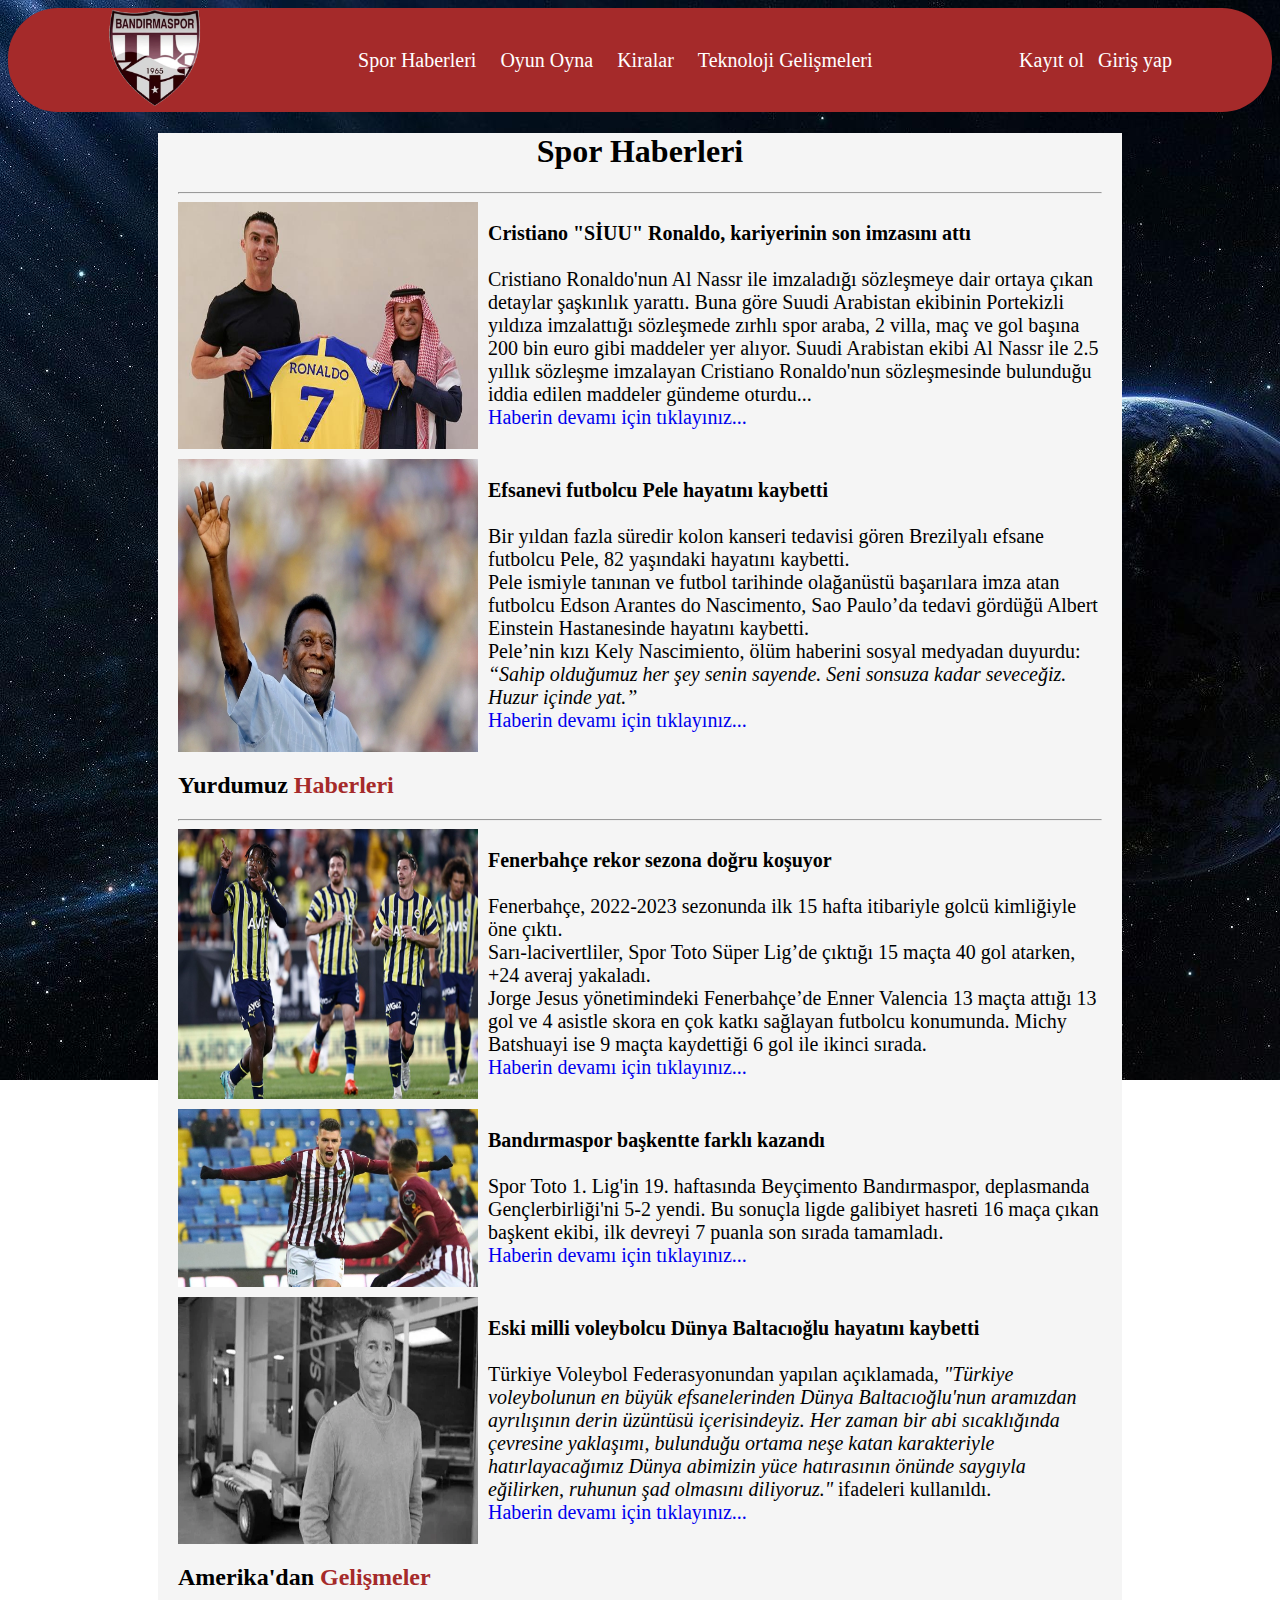
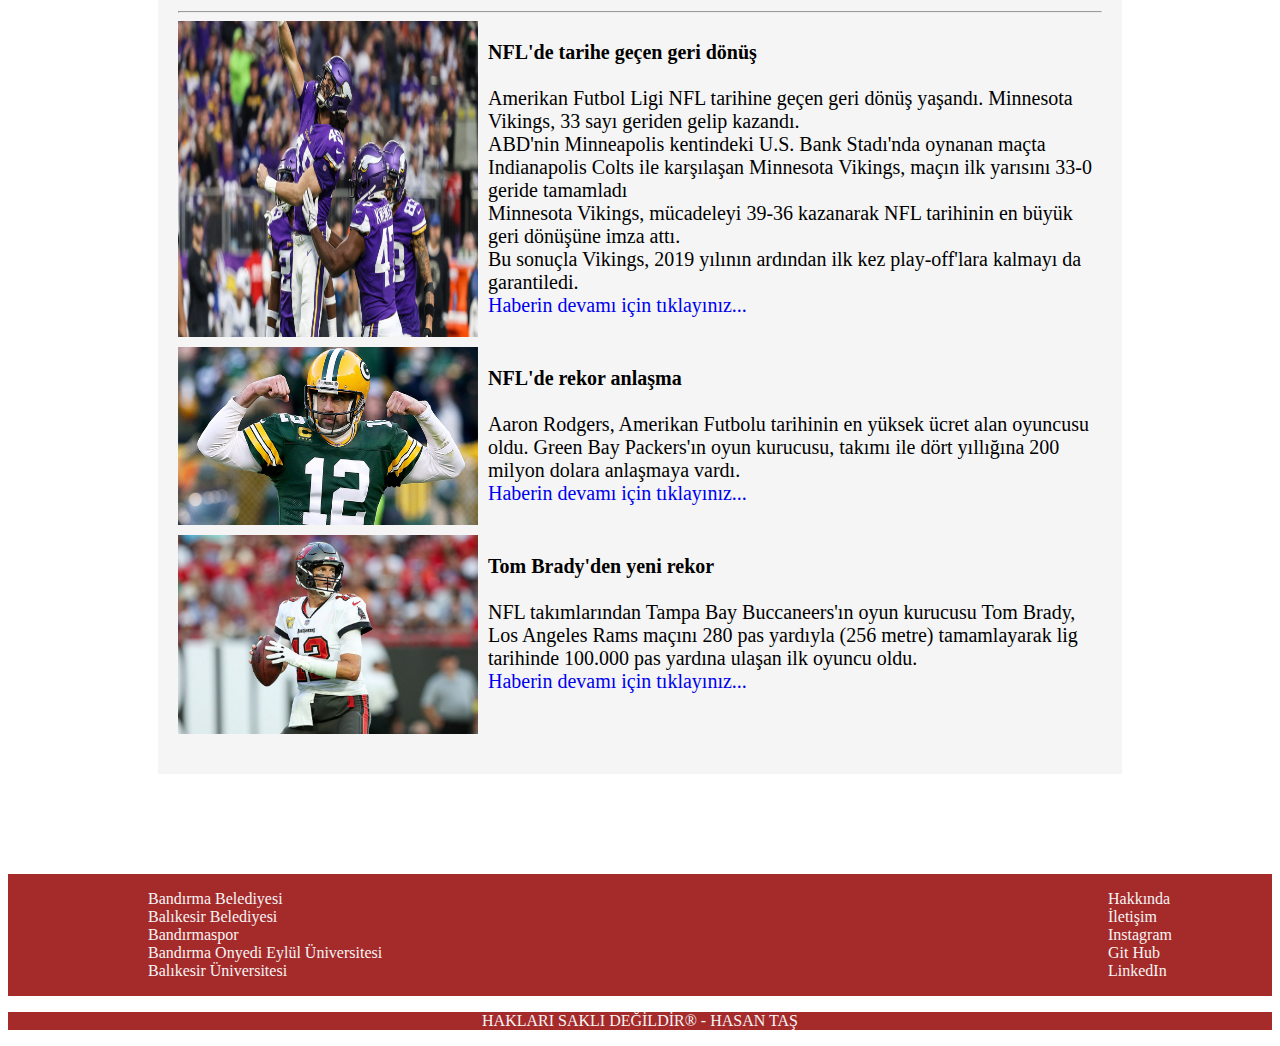
<file: Html/spor.html>
<!DOCTYPE html>
<html lang="tr">
<head>
    <meta charset="UTF-8">
    <meta http-equiv="X-UA-Compatible" content="IE=edge">
    <meta name="viewport" content="width=device-width, initial-scale=1.0">
    <title>Spor Haberleri</title>
    <link rel="stylesheet" href="../Css/stil.css">
</head>
<body>
    <div class="ust_kisim">
        <div class="ust_sol">
            <a href="../Html/index.html">
                <img src="../Resimler/logo.png" alt="#">
            </a>
        </div>
        
        <div class="ust_orta">
        <a href="spor.html">Spor Haberleri</a>
        <a href="xox.html">Oyun Oyna</a>
        <a href="kirafiyat.html">Kiralar</a>
        <a href="teknoloji.html">Teknoloji Gelişmeleri</a>
        </div>
        
        <div class="ust_sag">
        <a href="kayit.html">Kayıt ol</a>
        <a href="giris.html">Giriş yap</a>
        </div>  
    </div>

    <div class="ana_sayfa">
        <h1>Spor Haberleri</h1> <hr>
        <div class="spor_sayfasi">
            <div class="kutu">
                <img src="../Resimler/ronaldo.jpg" alt="ronaldo">
                    <p>
                        <b>Cristiano<abbr title="SSSİİİİİİİİİİİİUUUUUUUUUUUUUUUUUUUUUUUUUUUUUUUUUUĞĞĞĞĞĞ"> "SİUU" </abbr>Ronaldo, kariyerinin son imzasını attı</b> <br>
                        <br>
                        Cristiano Ronaldo'nun Al Nassr ile imzaladığı sözleşmeye dair ortaya çıkan detaylar şaşkınlık yarattı. 
                        Buna göre Suudi Arabistan ekibinin Portekizli yıldıza imzalattığı sözleşmede zırhlı spor araba, 2 villa, maç ve gol başına 200 bin euro gibi maddeler yer alıyor.
                        Suudi Arabistan ekibi Al Nassr ile 2.5 yıllık sözleşme imzalayan Cristiano Ronaldo'nun sözleşmesinde bulunduğu iddia edilen maddeler gündeme oturdu... <br>
                        <a href="https://www.sondakika.com/spor/haber-cristiano-ronaldo-nun-al-nassr-ile-15530337/">Haberin devamı için tıklayınız...</a>
                    </p>
            </div>
    
            <div class="kutu">
                <img src="../Resimler/pele.jpg" alt="pele">
                <p>
                    <b>Efsanevi futbolcu Pele hayatını kaybetti</b> <br>
                    <br>
                    Bir yıldan fazla süredir kolon kanseri tedavisi gören Brezilyalı efsane futbolcu Pele, 82 yaşındaki hayatını kaybetti. <br>
                    Pele ismiyle tanınan ve futbol tarihinde olağanüstü başarılara imza atan futbolcu Edson Arantes do Nascimento, 
                    Sao Paulo’da tedavi gördüğü Albert Einstein Hastanesinde hayatını kaybetti. <br>
                    Pele’nin kızı Kely Nascimiento, ölüm haberini sosyal medyadan duyurdu: <cite>“Sahip olduğumuz her şey senin sayende. Seni sonsuza kadar seveceğiz. Huzur içinde yat.”</cite> <br>
                    <a href="https://www.diken.com.tr/efsane-futbolcu-pele-hayatini-kaybetti/">Haberin devamı için tıklayınız...</a>
                </p>
            </div>
        </div>
        <h2>Yurdumuz <span>Haberleri</span></h2> <hr>
        <div class="spor_sayfasi">
            <div class="kutu">
                <img src="../Resimler/fener.jpg" alt="fenerbahçe">
                <p>
                    <b>Fenerbahçe rekor sezona doğru koşuyor</b> <br>
                    <br>
                    Fenerbahçe, 2022-2023 sezonunda ilk 15 hafta itibariyle golcü kimliğiyle öne çıktı. <br>
                    Sarı-lacivertliler, Spor Toto Süper Lig’de çıktığı 15 maçta 40 gol atarken, +24 averaj yakaladı. <br> 
                    Jorge Jesus yönetimindeki Fenerbahçe’de Enner Valencia 13 maçta attığı 13 gol ve 4 asistle skora en çok katkı sağlayan futbolcu konumunda. 
                    Michy Batshuayi ise 9 maçta kaydettiği 6 gol ile ikinci sırada. <br>
                    <a href="https://www.ntvspor.net/futbol/fenerbahce-rekor-sezona-dogru-kosuyor-63b0243fdf23837d14542aec">Haberin devamı için tıklayınız...</a>
                </p>
            </div>

            <div class="kutu">
                <img src="../Resimler/bandspor.jpg" alt="Bandırmaspor">
                <p>
                    <b>Bandırmaspor başkentte farklı kazandı</b> <br>
                    <br>
                    Spor Toto 1. Lig'in 19. haftasında Beyçimento Bandırmaspor, deplasmanda Gençlerbirliği'ni 5-2 yendi. 
                    Bu sonuçla ligde galibiyet hasreti 16 maça çıkan başkent ekibi, ilk devreyi 7 puanla son sırada tamamladı. <br>
                    <a href="https://www.trtspor.com.tr/haber/futbol/spor-toto-1-lig/genclerbirligi-bandirmaspor-maci-trt-sporda-267370.html">Haberin devamı için tıklayınız...</a>
                </p>
            </div>

            <div class="kutu">
                <img src="../Resimler/dunya.jpg" alt="dunyabaltacıoglu">
                <p>
                    <b>Eski milli voleybolcu Dünya Baltacıoğlu hayatını kaybetti</b> <br>
                    <br>
                    Türkiye Voleybol Federasyonundan yapılan açıklamada, <cite>"Türkiye voleybolunun en büyük efsanelerinden Dünya Baltacıoğlu'nun aramızdan ayrılışının derin üzüntüsü içerisindeyiz. Her zaman bir abi sıcaklığında çevresine yaklaşımı, bulunduğu ortama neşe katan karakteriyle hatırlayacağımız Dünya abimizin yüce hatırasının önünde saygıyla eğilirken, ruhunun şad olmasını diliyoruz."</cite>  
                    ifadeleri kullanıldı. <br>
                    <a href="https://www.cumhuriyet.com.tr/spor/eski-milli-voleybolcu-dunya-baltacioglu-hayatini-kaybetti-2016720">Haberin devamı için tıklayınız...</a>
                </p>
            </div>
        </div>

        <h2>Amerika'dan <span>Gelişmeler</span></h2> <hr>
        <div class="spor_sayfasi">
            <div class="kutu">
                <img src="../Resimler/vikings.jpg" alt="vikings">
                <p>
                    <b>NFL'de tarihe geçen geri dönüş</b> <br>
                    <br>
                    Amerikan Futbol Ligi NFL tarihine geçen geri dönüş yaşandı. Minnesota Vikings, 33 sayı geriden gelip kazandı. <br>
                    ABD'nin Minneapolis kentindeki U.S. Bank Stadı'nda oynanan maçta Indianapolis Colts ile karşılaşan Minnesota Vikings, maçın ilk yarısını 33-0 geride tamamladı <br>
                    Minnesota Vikings, mücadeleyi 39-36 kazanarak NFL tarihinin en büyük geri dönüşüne imza attı. <br>
                    Bu sonuçla Vikings, 2019 yılının ardından ilk kez play-off'lara kalmayı da garantiledi. <br>
                    <a href="https://www.trtspor.com.tr/haber/diger-sporlar/nflde-tarihe-gecen-geri-donus-267134.html">Haberin devamı için tıklayınız...</a>
                </p>
            </div>

            <div class="kutu">
                <img src="../Resimler/packers.jpg" alt="Green Packers">
                <p>
                    <b>NFL'de rekor anlaşma</b> <br>
                    <br>
                    Aaron Rodgers, Amerikan Futbolu tarihinin en yüksek ücret alan oyuncusu oldu. 
                    Green Bay Packers'ın oyun kurucusu, takımı ile dört yıllığına 200 milyon dolara anlaşmaya vardı. <br>
                    <a href="https://www.trtspor.com.tr/haber/diger-sporlar/nflde-rekor-anlasma-251577.html">Haberin devamı için tıklayınız...</a>
                </p>
            </div>

            <div class="kutu">
                <img src="../Resimler/tombrady.jpg" alt="brady">
                <p>
                    <b>Tom Brady'den yeni rekor</b> <br>
                    <br>
                    NFL takımlarından Tampa Bay Buccaneers'ın oyun kurucusu Tom Brady, Los Angeles Rams maçını 280 pas yardıyla (256 metre) tamamlayarak lig tarihinde 100.000 pas yardına ulaşan ilk oyuncu oldu. <br>
                    <a href="https://www.ntvspor.net/diger-sporlar/tom-brady-den-yeni-rekor-63691a0d66db221bb80057ce">Haberin devamı için tıklayınız...</a>
                </p>
            </div>
        </div>
       
        
    </div>
    
    <div class="alt_kisim">
        <div class="alt_sol">
            <ul>
                <li><a href="https://www.bandirma.bel.tr">Bandırma Belediyesi</a></li>
                <li><a href="https://www.balikesir.bel.tr">Balıkesir Belediyesi</a></li>
                <li><a href="https://bandirmaspor.com.tr">Bandırmaspor</a></li>
                <li><a href="https://www.bandirma.edu.tr">Bandırma Onyedi Eylül Üniversitesi</a></li>
                <li><a href="https://www.balikesir.edu.tr">Balıkesir Üniversitesi</a></li>
            </ul>
        </div>

        <div class="alt_sag">
            <ul>
                <li><a href="hakkinda.html">Hakkında</a></li>
                <li><a href="iletisim.html">İletişim</a></li>
                <li><a href="https://www.instagram.com/hasannntasss/?hl=tr">Instagram</a></li>
                <li><a href="https://github.com/HasanT52">Git Hub</a></li>
                <li><a href="https://www.linkedin.com/in/hasan-taş-712b51216/">LinkedIn</a></li>
            </ul>
        </div>
    </div>

    <div class="enalt_kisim">
        <p>HAKLARI SAKLI DEĞİLDİR®  -  HASAN TAŞ</p>
    </div>

</body>
</html>
</file>
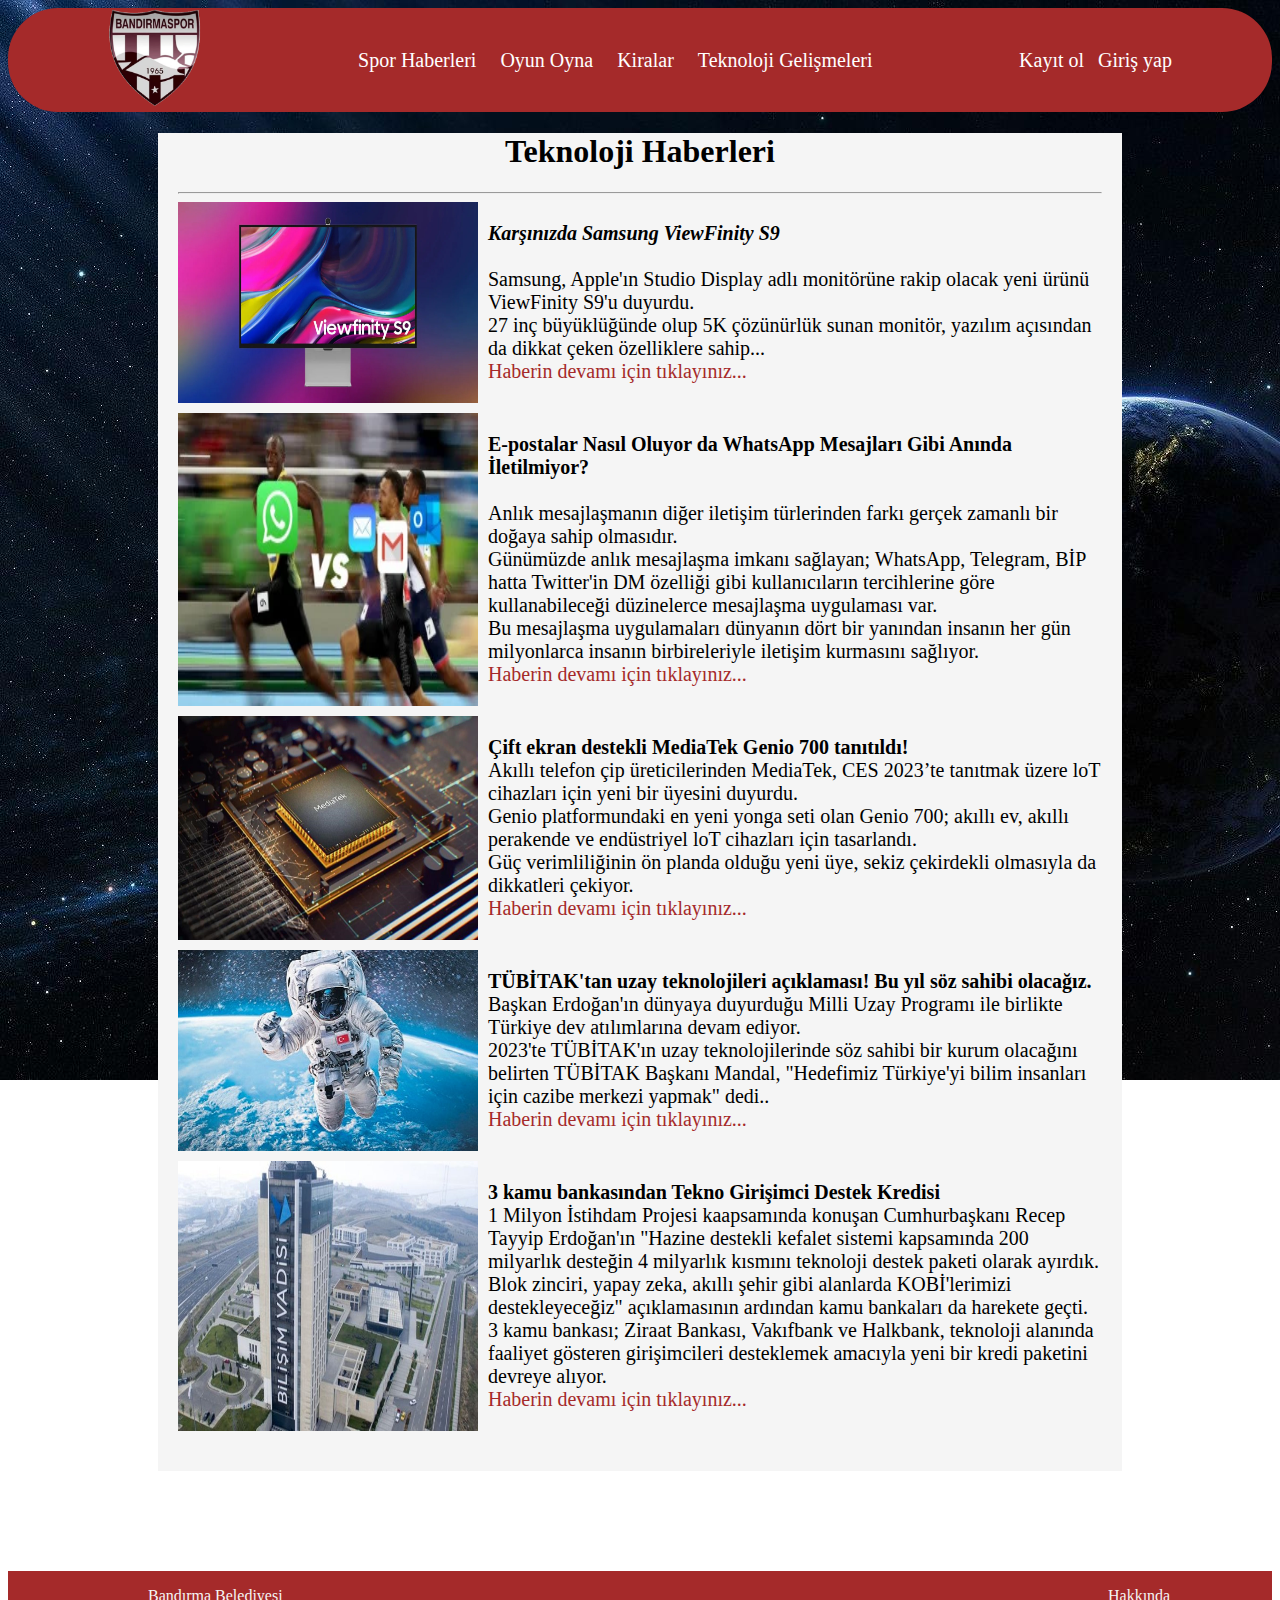
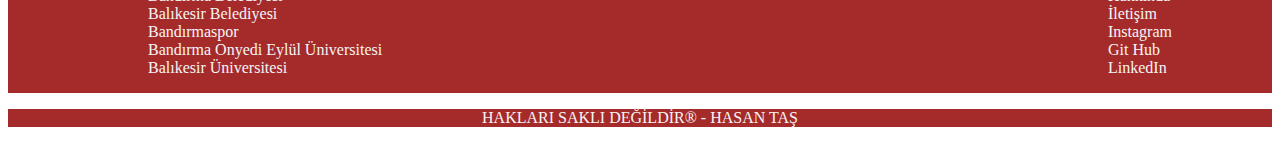
<file: Html/teknoloji.html>
<!DOCTYPE html>
<html lang="tr">
<head>
    <meta charset="UTF-8">
    <meta http-equiv="X-UA-Compatible" content="IE=edge">
    <meta name="viewport" content="width=device-width, initial-scale=1.0">
    <title>Teknoloji Haberleri</title>
    <link rel="stylesheet" href="../Css/stil.css">
</head>
<body>
    <div class="ust_kisim">
        <div class="ust_sol">
            <a href="../Html/index.html">
                <img src="../Resimler/logo.png" alt="#">
            </a>
        </div>
        
        <div class="ust_orta">
        <a href="spor.html">Spor Haberleri</a>
        <a href="xox.html">Oyun Oyna</a>
        <a href="kirafiyat.html">Kiralar</a>
        <a href="teknoloji.html">Teknoloji Gelişmeleri</a>
        </div>
        
        <div class="ust_sag">
        <a href="kayit.html">Kayıt ol</a>
        <a href="giris.html">Giriş yap</a>
        </div>  
    </div>

    <div class="ana_sayfa">
        <h1>Teknoloji Haberleri</h1> <hr>
        <div class="teknoloji_sayfasi">
            <div class="kutu">
                <img src="../Resimler/monitor.jpg" alt="monitör">
                    <p>
                        <b><cite>Karşınızda Samsung ViewFinity S9</cite></b> <br>
                        <br>
                        Samsung, Apple'ın Studio Display adlı monitörüne rakip olacak yeni ürünü ViewFinity S9'u duyurdu. <br>
                        27 inç büyüklüğünde olup 5K çözünürlük sunan monitör, yazılım açısından da dikkat çeken özelliklere sahip... <br>
                        <a href="https://www.webtekno.com/samsung-viewfinity-s9-ozellikleri-fiyati-h131110.html">Haberin devamı için tıklayınız...</a>
                    </p>
            </div>
    
            <div class="kutu">
                <img src="../Resimler/wp.jpg" alt="whatsapp">
                <p>
                    <b>E-postalar Nasıl Oluyor da WhatsApp Mesajları Gibi Anında İletilmiyor?</b> <br>
                    <br>
                    Anlık mesajlaşmanın diğer iletişim türlerinden farkı gerçek zamanlı bir doğaya sahip olmasıdır. <br> 
                    Günümüzde anlık mesajlaşma imkanı sağlayan; WhatsApp, Telegram, BİP hatta Twitter'in DM özelliği gibi kullanıcıların tercihlerine göre kullanabileceği düzinelerce mesajlaşma uygulaması var. <br> 
                    Bu mesajlaşma uygulamaları dünyanın dört bir yanından insanın her gün milyonlarca insanın birbireleriyle iletişim kurmasını sağlıyor.  <br>
                    <a href="https://www.webtekno.com/epostalar-neden-yavas-iletiliyor-h127139.html">Haberin devamı için tıklayınız...</a>
                </p>
            </div>

            <div class="kutu">
                <img src="../Resimler/mediatek.jpg" alt="mediatek"> <br>
                <br>
                <p>
                    <b>Çift ekran destekli <abbr title="genellikle çinli üreticiler tarafından tercih edilen tavyan orjinli, yarı iletken üreticisi. geçen aylarda dünyanın ilk sekiz çekirdekli işlemcisini tanıtmalarına rağmen, benchmark testlerinde snapdragon 800'ün gerisinde kaldılar.">MediaTek</abbr> Genio 700 tanıtıldı!</b> <br>
                    Akıllı telefon çip üreticilerinden MediaTek, CES 2023’te tanıtmak üzere loT cihazları için yeni bir üyesini duyurdu. <br> 
                    Genio platformundaki en yeni yonga seti olan Genio 700; akıllı ev, akıllı perakende ve endüstriyel loT cihazları için tasarlandı. <br> 
                    Güç verimliliğinin ön planda olduğu yeni üye, sekiz çekirdekli olmasıyla da dikkatleri çekiyor. <br>
                    <a href="https://shiftdelete.net/mediatek-genio-700-tanitildi">Haberin devamı için tıklayınız...</a>
                </p>
            </div>

            <div class="kutu">
                <img src="../Resimler/astronot.jpg" alt="astronot"> <br>
                <br>
                <p>
                    <b> <abbr title="Öğrencilerini hayalini yıkan muhteşem bir kurum :)">TÜBİTAK</abbr>'tan uzay teknolojileri açıklaması! Bu yıl söz sahibi olacağız.</b> <br>
                    Başkan Erdoğan'ın dünyaya duyurduğu Milli Uzay Programı ile birlikte Türkiye dev atılımlarına devam ediyor. <br> 
                    2023'te TÜBİTAK'ın uzay teknolojilerinde söz sahibi bir kurum olacağını belirten TÜBİTAK Başkanı Mandal, "Hedefimiz Türkiye'yi bilim insanları için cazibe merkezi yapmak" dedi.. <br>
                    <a href="https://www.ahaber.com.tr/teknoloji/2023/01/02/tubitaktan-uzay-teknolojileri-aciklamasi-bu-yil-soz-sahibi-olacagiz">Haberin devamı için tıklayınız...</a>
                </p>
            </div>

            <div class="kutu">
                <img src="../Resimler/vadi.jpg" alt="bilişimvadisi">
                <p>
                    <b>3 kamu bankasından Tekno Girişimci Destek Kredisi</b> <br>
                    1 Milyon İstihdam Projesi kaapsamında konuşan Cumhurbaşkanı Recep Tayyip Erdoğan'ın "Hazine destekli kefalet sistemi kapsamında 200 milyarlık desteğin 4 milyarlık kısmını teknoloji destek paketi olarak ayırdık. <br>
                    Blok zinciri, yapay zeka, akıllı şehir gibi alanlarda KOBİ'lerimizi destekleyeceğiz" açıklamasının ardından kamu bankaları da harekete geçti. <br>
                    3 kamu bankası; Ziraat Bankası, Vakıfbank ve Halkbank, teknoloji alanında faaliyet gösteren girişimcileri desteklemek amacıyla yeni bir kredi paketini devreye alıyor. <br>
                    <a href="https://www.haberturk.com/tekno-girisimci-destek-kredisi-3552906-teknoloji">Haberin devamı için tıklayınız...</a>
                </p>
            </div>
        </div>
       
       
        
    </div>
    
    <div class="alt_kisim">
        <div class="alt_sol">
            <ul>
                <li><a href="https://www.bandirma.bel.tr">Bandırma Belediyesi</a></li>
                <li><a href="https://www.balikesir.bel.tr">Balıkesir Belediyesi</a></li>
                <li><a href="https://bandirmaspor.com.tr">Bandırmaspor</a></li>
                <li><a href="https://www.bandirma.edu.tr">Bandırma Onyedi Eylül Üniversitesi</a></li>
                <li><a href="https://www.balikesir.edu.tr">Balıkesir Üniversitesi</a></li>
            </ul>
        </div>

        <div class="alt_sag">
            <ul>
                <li><a href="hakkinda.html">Hakkında</a></li>
                <li><a href="iletisim.html">İletişim</a></li>
                <li><a href="https://www.instagram.com/hasannntasss/?hl=tr">Instagram</a></li>
                <li><a href="https://github.com/HasanT52">Git Hub</a></li>
                <li><a href="https://www.linkedin.com/in/hasan-taş-712b51216/">LinkedIn</a></li>
            </ul>
        </div>
    </div>

    <div class="enalt_kisim">
        <p>HAKLARI SAKLI DEĞİLDİR®  -  HASAN TAŞ</p>
    </div>

</body>
</html>
</file>
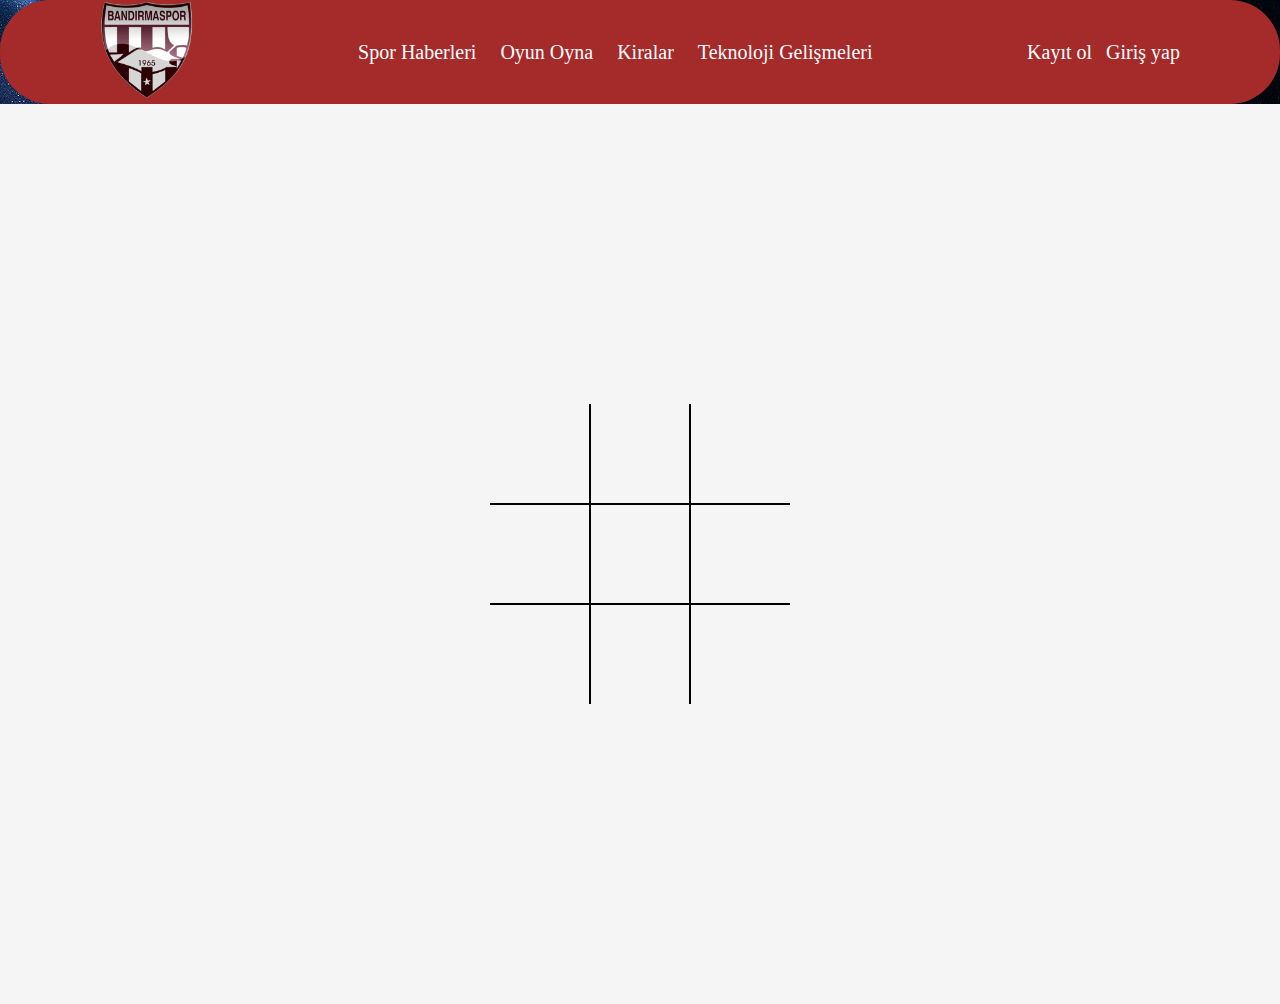
<file: Html/xox.html>
<!DOCTYPE html>
<html lang="tr">
<head>
    <meta charset="UTF-8">
    <meta http-equiv="X-UA-Compatible" content="IE=edge">
    <meta name="viewport" content="width=device-width, initial-scale=1.0">
    <title>XOX Oyna</title>
    <link rel="stylesheet" href="../Css/stil.css">
    <link rel="stylesheet" href="../Css/stilx.css">
</head>
<body>
    <div class="ust_kisim">
        <div class="ust_sol">
            <a href="../Html/index.html">
                <img src="../Resimler/logo.png" alt="#">
            </a>
        </div>
        
        <div class="ust_orta">
        <a href="spor.html">Spor Haberleri</a>
        <a href="xox.html">Oyun Oyna</a>
        <a href="kirafiyat.html">Kiralar</a>
        <a href="teknoloji.html">Teknoloji Gelişmeleri</a>
        </div>
        
        <div class="ust_sag">
        <a href="kayit.html">Kayıt ol</a>
        <a href="giris.html">Giriş yap</a>
        </div>  
    </div>

    <div class="xox_sayfa">
        <div class="oyunalan" id="oyunalan">
            <div class="hucre" hucreler></div>
            <div class="hucre" hucreler></div>
            <div class="hucre" hucreler></div>
            <div class="hucre" hucreler></div>
            <div class="hucre" hucreler></div>
            <div class="hucre" hucreler></div>
            <div class="hucre" hucreler></div>
            <div class="hucre" hucreler></div>
            <div class="hucre" hucreler></div>
          </div>
          <div class="kazanan_msg" id="kazanan_msg">
            <div kazanan_msg_text></div>
            <button id="tekrarOyna">Tekrar Oyna</button>
        </div>
    </div>
    
    
    

    

<script src="../Js/oyun.js" charset="utf-8"></script>    
</body>
</html>
</file>
<file: Css/stil.css>
*{
    text-decoration: none;
}

html::-webkit-scrollbar{
    width: 8px;
    background-color: brown;
}

html::-webkit-scrollbar-thumb{
    border-radius: 30px;
    background-color: whitesmoke;
}

body{
    background: url(../Resimler/arkafoto.jpg) no-repeat;
}

.ana_sayfa{
    margin-left: 150px;
    margin-right: 150px;
    margin-bottom: 100px;
    margin-top: 10px;
    background-color: whitesmoke;
    padding-left: 20px;
    padding-right: 20px;
    padding-bottom: 30px;
}

span{
    color: brown;
}

.ust_kisim{
    align-items: center;
    background-color: brown;
    border-radius: 50px;
    display: flex;
    justify-content: space-between;
}

.ust_kisim .ust_sol img{
    margin-left: 100px;
    height: 100px;
}

.ust_kisim .ust_sag{
    margin-right: 100px;
    
}

.ust_kisim .ust_sag a{
    padding-left: 10px;
    color: white;
    font-size: 20px;
}

.ust_kisim .ust_orta a{
    padding-left: 20px;
    color: white;
    font-size: 20px;
}

.hava_durumu{
    padding-top: 50px;
    padding-bottom: 50px;
    text-align: center;
}

.hava_durumu h2{
    text-align: left;
}

.hava_durumu img{
    border-radius: 20px;
    height: 750px; 
}

.kutu{
    font-size: 20px;
    margin-bottom: 10px;
    display: flex;
}

.kutu p{
    padding-left: 10px;
}

.gundem .kutu img,
.spor_sayfasi .kutu img,
.teknoloji_sayfasi img{
    width: 300px;
}

.ana_sayfa h1{
    text-align: center;
}

.gundem a,
.spor_sayfasi a
.teknoloji_sayfasi .kutu a{
    color: brown;
}

.ana_sayfa .teknoloji_sayfasi .kutu p a{
    color: brown;
}

.kayit_ekran{
    width: 300px;
    padding: 20px;
    text-align: center;
    background-color: brown;
    position: absolute;
    top: 50%;
    left: 50%;
    transform: translate(-50%, -50%);
    overflow: hidden;
}

.kayit_ekran h1{
    margin-top: 40px;
    margin-bottom: 10px;
    font-size: 40px;
    color: whitesmoke;
}

.kayit_ekran input{
    display: block;
    width: 100%;
    padding: 0 16px;
    height: 44px;
    text-align: center;
    box-sizing: border-box;
    border: none;
}

.txt{
    margin: 20px 0;
    border-radius: 5px;
}

.girisyapbtn{
    margin-top: 50px;
    margin-bottom: 20px;
    background-color: whitesmoke;
    border-radius: 30px;
    color: brown;
    cursor: pointer;
}

.kayit_ekran a{
    color: whitesmoke;
    font-size: 20px;
    padding-bottom: 40px;
}

.alt_kisim{
    left: 0px;
    bottom: 0;
    width: 100%;
    background-color: brown;
    color: whitesmoke;
    align-items: center;
    display: flex;
    justify-content: space-between;
}

.alt_kisim .alt_sol{
    padding-left: 100px;
    
}

.alt_kisim .alt_sag{
    padding-right: 100px;
}

.alt_kisim li{
    list-style-type: none;
}

.alt_kisim li a{
    color: whitesmoke;
}

.enalt_kisim{
    left: 0px;
    bottom: 0;
    width: 100%;
    background-color: brown;
    color: whitesmoke;
    text-align: center;
}

.ana_sayfa .hakkinda{
    font-size: 25px;
}

.ana_sayfa .hakkinda a,
.ana_sayfa .kaynak a{
    color: brown;
}

.ana_sayfa .tablo_kutu{
    text-align: center;
    padding-left: 583px;
    padding-right: 583px;
}
</file>
<file: Css/stilx.css>
*, *::after, *::before {
    box-sizing: border-box;
  }
  
  :root {
    --cell-size: 100px;
    --mark-size: calc(var(--cell-size) * .9);
  }
  
  body {
    margin: 0;
  }

  .xox_sayfa{
    background-color: whitesmoke;
  }
  
  .oyunalan {
    width: 100vw;
    height: 100vh;
    display: grid;
    justify-content: center;
    align-content: center;
    justify-items: center;
    align-items: center;
    grid-template-columns: repeat(3, auto)
  }
  
  .hucre {
    width: var(--cell-size);
    height: var(--cell-size);
    border: 1px solid black;
    display: flex;
    justify-content: center;
    align-items: center;
    position: relative;
    cursor: pointer;
  }
  
  .hucre:first-child,
  .hucre:nth-child(2),
  .hucre:nth-child(3) {
    border-top: none;
  }
  
  .hucre:nth-child(3n + 1) {
    border-left: none;
  }
  
  .hucre:nth-child(3n + 3) {
    border-right: none;
  }
  
  .hucre:last-child,
  .hucre:nth-child(8),
  .hucre:nth-child(7) {
    border-bottom: none;
  }
  
  .hucre.x,
  .hucre.o {
    cursor: not-allowed;
  }
  
  .hucre.x::before,
  .hucre.x::after,
  .hucre.o::before {
    background-color: black;
  }
  
  .oyunalan.x .hucre:not(.x):not(.o):hover::before,
  .oyunalan.x .hucre:not(.x):not(.o):hover::after,
  .oyunalan.o .hucre:not(.x):not(.o):hover::before {
    background-color: lightgrey;
  }
  
  .hucre.x::before,
  .hucre.x::after,
  .oyunalan.x .hucre:not(.x):not(.o):hover::before,
  .oyunalan.x .hucre:not(.x):not(.o):hover::after {
    content: '';
    position: absolute;
    width: calc(var(--mark-size) * .15);
    height: var(--mark-size);
  }
  
  .hucre.x::before,
  .oyunalan.x .hucre:not(.x):not(.o):hover::before {
    transform: rotate(45deg);
  }
  
  .hucre.x::after,
  .oyunalan.x .hucre:not(.x):not(.o):hover::after {
    transform: rotate(-45deg);
  }
  
  .hucre.o::before,
  .hucre.o::after,
  .oyunalan.o .hucre:not(.x):not(.o):hover::before,
  .oyunalan.o .hucre:not(.x):not(.o):hover::after {
    content: '';
    position: absolute;
    border-radius: 50%;
  }
  
  .hucre.o::before,
  .oyunalan.o .hucre:not(.x):not(.o):hover::before {
    width: var(--mark-size);
    height: var(--mark-size);
  }
  
  .hucre.o::after,
  .oyunalan.o .hucre:not(.x):not(.o):hover::after {
    width: calc(var(--mark-size) * .7);
    height: calc(var(--mark-size) * .7);
    background-color: white;
  }
  
  .kazanan_msg {
    display: none;
    position: fixed;
    top: 0;
    left: 0;
    right: 0;
    bottom: 0;
    background-color: rgba(0, 0, 0, .9);
    justify-content: center;
    align-items: center;
    color: white;
    font-size: 5rem;
    flex-direction: column;
  }
  
  .kazanan_msg button {
    font-size: 3rem;
    background-color: white;
    border: 1px solid black;
    padding: .25em .5em;
    cursor: pointer;
  }
  
  .kazanan_msg button:hover {
    background-color: black;
    color: white;
    border-color: white;
  }
  
  .kazanan_msg.show {
    display: flex;
  }
</file>
